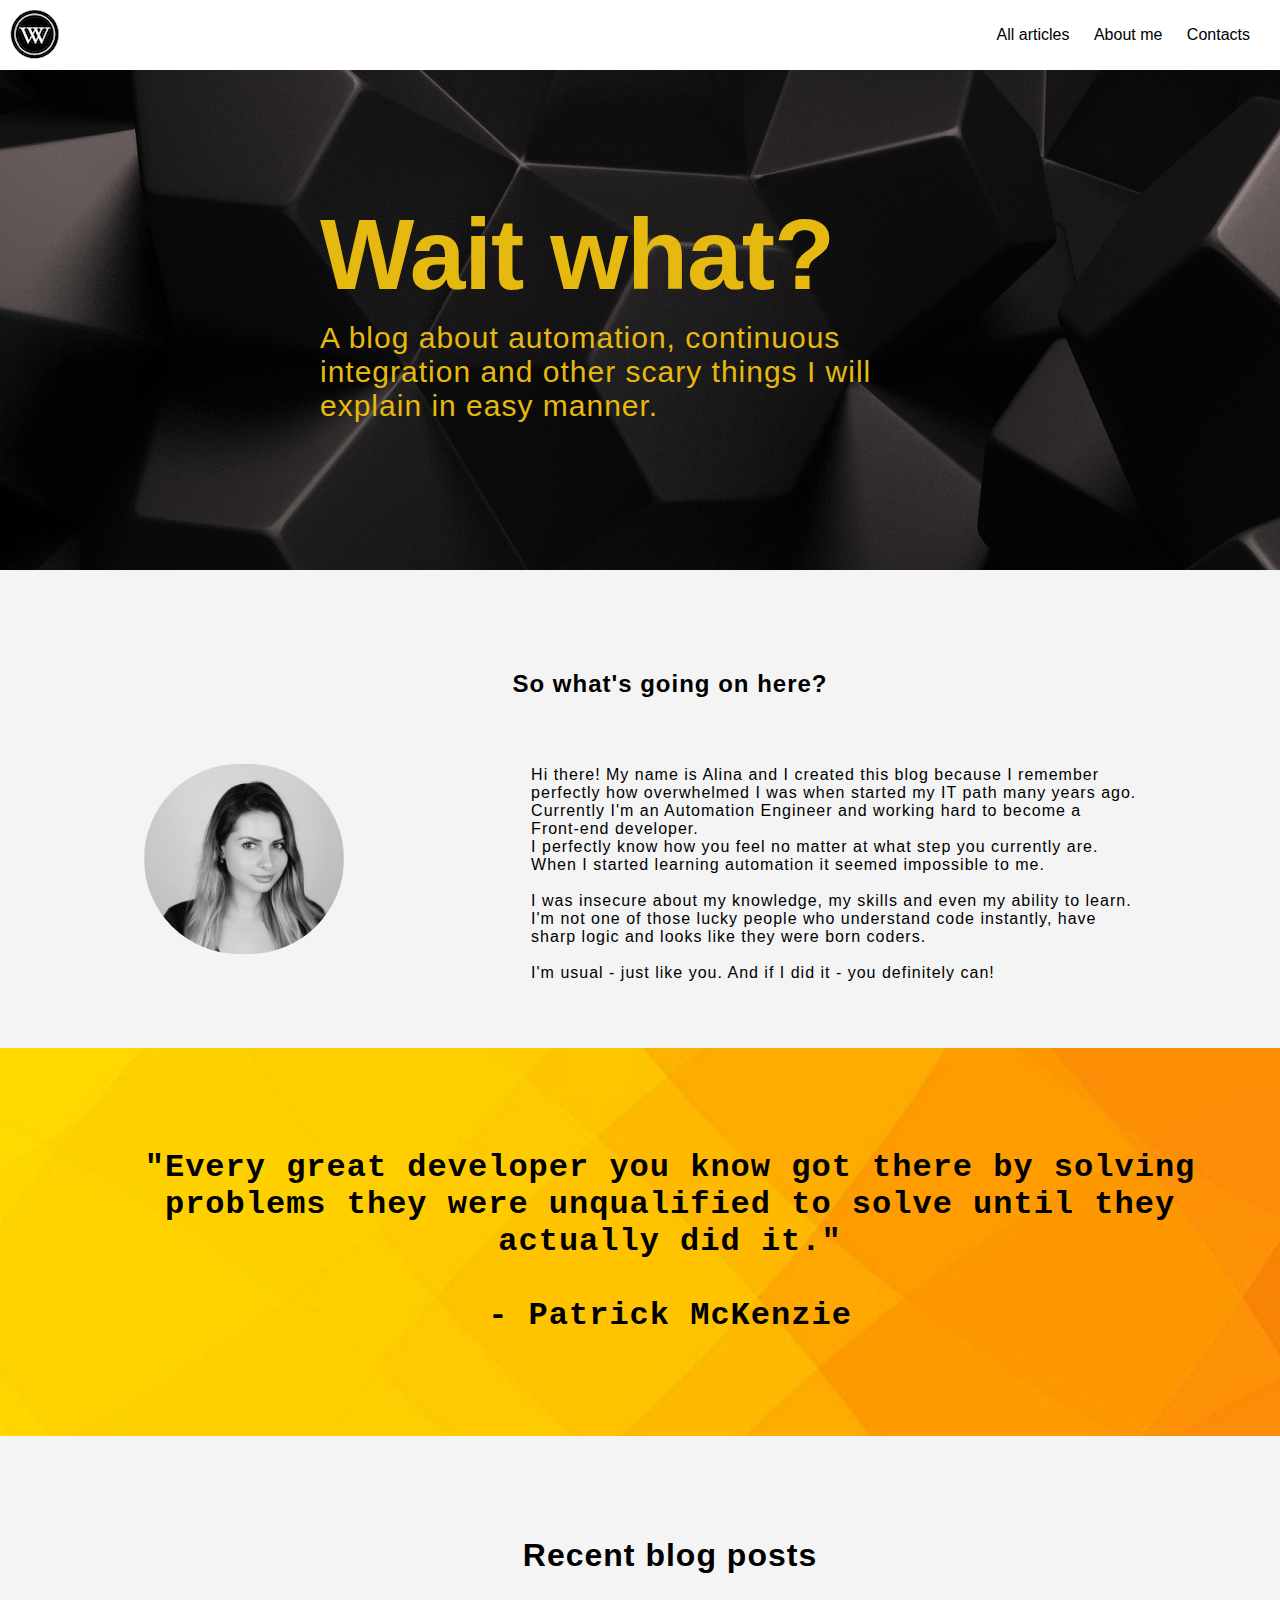
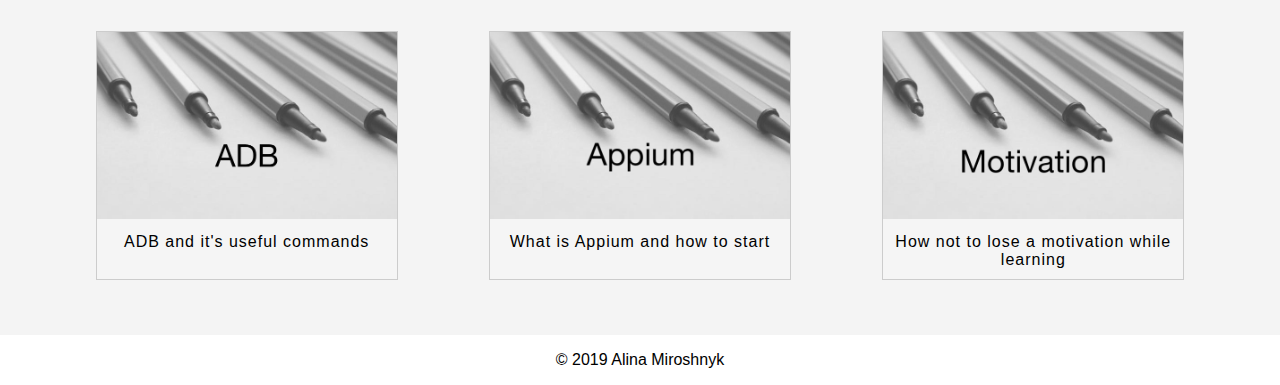
<file: index.html>
<!DOCTYPE html>
<html lang="en">

<head>
    <meta charset="utf-8" />
    <title>Welcome!</title>
    <meta content="width=device-width, initial-scale=1, maximum-scale=1" name="viewport" />
    <link rel="stylesheet" href="css/style_main_page.css">
</head>

<body>
    <div class="container">
        <header class="main-nav">
            <div class="logo">
                <a href="index.html">
                    <img src="images/logo.png" />
                </a>
            </div>
            <nav>
                <ul>
                    <li class="nav-item">
                        <a href="all_articles.html">All articles</a>
                    </li>
                    <li class="nav-item">
                        <a href="aboutme.html">About me</a>
                    </li>
                    <li class="nav-item">
                        <a href="contacts.html">Contacts</a>
                    </li>
                </ul>
            </nav>
        </header>

        <main>
            <section class="hero-section">
                <div class="hero-image">
                </div>
                <div class="hero-text">
                    <h1 class="h1" id="home-header">Wait what?</h1>
                    <h3 class="h3" id="body-text">A blog about automation,
                        continuous integration and
                        other scary things I will explain in easy manner.</h3>
                </div>
            </section>
            <section class="content-section">
                <div class="section-title" id="photo-text-header">
                    <h2 >
                        So what's going on here?
                    </h2>
                </div>

                <div class="section-body">
                    <div class="section-body-inner">
                        <div class="content">
                            <div class="photo">
                                <p><img class="myimg" src="images/me.png" alt="me"></br>
                            </div>
                            <div class="photo-text" id="photo-text">
                                </br>
                                Hi there! My name is Alina and I created this blog because I remember </br>perfectly how
                                overwhelmed
                                I was when started my IT path many years ago. </br>Currently I'm an Automation Engineer
                                and
                                working hard to become a </br>Front-end developer.
                                </br>
                                I perfectly know how you feel no matter at what step you currently are.
                                </br>When I started learning automation it seemed impossible to me.</br></br>
                                I was insecure about my knowledge, my skills and even my ability to learn.
                                </br>I'm not one of those lucky people who understand code instantly,
                                have </br>sharp logic and looks like they were born coders.
                                </br></br>
                                I'm usual - just like you.
                                And if I did it - you definitely can!</p>
                            </div>
                        </div>
                    </div>
                </div>
            </section>

            <section class="content-section" id="quote-section">
                <div class="quote">
                    <h1>"Every great developer you know got there by solving </br>problems they were unqualified to
                        solve
                        until they actually did it." </br></br>- Patrick McKenzie</h1>
                </div>

                <div class="section-body">
                    <div class="section-body-inner">
                        <div class="content">
                        </div>
                    </div>
                </div>
            </section>

            <section class="content-section">
                <div class="section-title">
                    <h1>Recent blog posts</h1>
                </div>

                <div class="section-body">
                    <div class="section-body-inner">
                        <div class="content">
                            <div class="gallery">
                                <a target="_blank" href="posts/adb_article.html">
                                    <img src="images/all_articles_adb.jpg" alt="Post 1" width="600" height="400">
                                </a>
                                <div class="desc">ADB and it's useful commands</div>
                            </div>

                            <div class="gallery">
                                <a target="_blank" href="posts/appium_article.html">
                                    <img src="images/all_articles_appium.jpg" alt="Post 2" width="600" height="400">
                                </a>

                                <div class="desc">What is Appium and how to start</div>
                            </div>

                            <div class="gallery">
                                <a target="_blank" href="posts/motivation_article.html">
                                    <img src="images/all_articles_motivation.jpg" alt="Post 3" width="600" height="400">
                                </a>
                                <div class="desc">How not to lose a motivation while learning</div>
                            </div>

                        </div>
                    </div>
                </div>
            </section>
        </main>

        <footer class="footer">
            © 2019 Alina Miroshnyk
        </footer>
    </div>
</body>

</html>
</file>
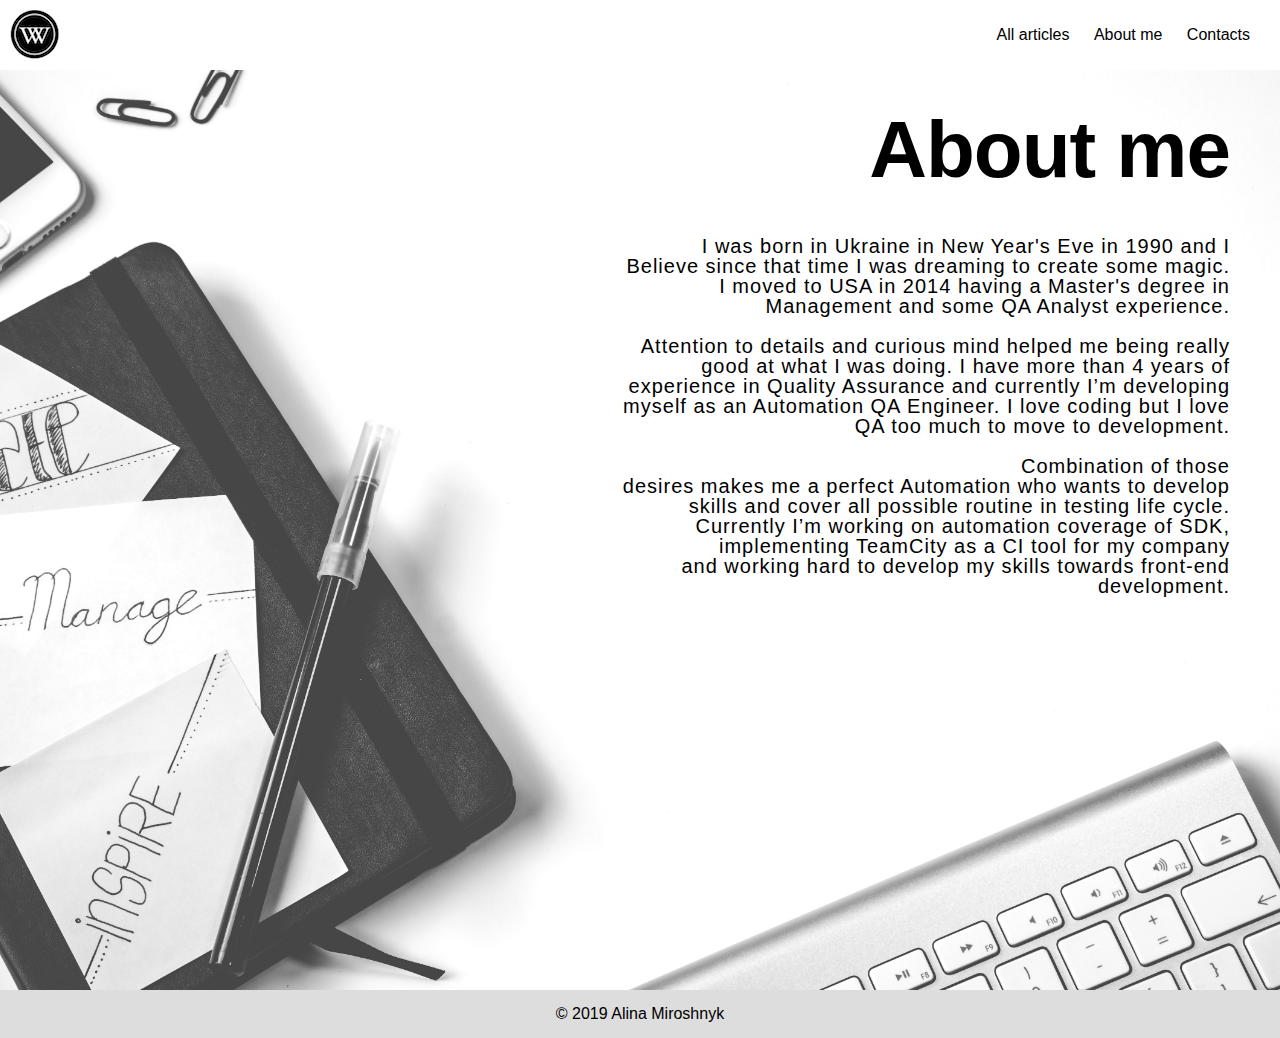
<file: aboutme.html>
<!DOCTYPE html>
<html lang="en">

<head>
    <meta charset="utf-8" />
    <title>About me</title>
    <meta content="width=device-width, initial-scale=1, maximum-scale=1" name="viewport" />
    <link rel="stylesheet" href="css/style_aboutme.css">
</head>

<body>
    <div class="container">
        <header class="main-nav">
            <div class="logo">
                <a href="index.html">
                    <img src="images/logo.png" />
                </a>
            </div>
            <nav>
                <ul>
                    <li class="nav-item">
                        <a href="all_articles.html">All articles</a>
                    </li>
                    <li class="nav-item">
                        <a href="aboutme.html">About me</a>
                    </li>
                    <li class="nav-item">
                        <a href="contacts.html">Contacts</a>
                    </li>
                </ul>
            </nav>
        </header>

        <main>
            <section class="content-section">
                <div class="section-title">
                    <h2 class="h2" id="aboutme-header">About me</h2>
                </div>

                <div class="section-body" id="body-text">
                    <p>
                        <br> I was born in Ukraine in New Year's Eve in 1990 and I
                        <br> Believe since that time I was dreaming to create some magic.
                        <br> I moved to USA in 2014 having a Master's degree in
                        <br> Management and some QA Analyst experience.
                        <br>
                        <br> Attention to details and curious mind helped me being really
                        <br> good at what I was doing. I have more than 4 years of
                        <br> experience in Quality Assurance and currently I’m developing
                        <br> myself as an Automation QA Engineer. I love coding but I love
                        <br> QA too much to move to development.
                        <br>
                        <br>
                        Combination of those
                        <br> desires makes me a perfect Automation who wants to develop
                        <br> skills and cover all possible routine in testing life cycle.
                        <br> Currently I’m working on automation coverage of SDK,
                        <br> implementing TeamCity as a CI tool for my company <br>
                        and working hard to develop my skills towards front-end <br>development.
                    </p>
                </div>
            </section>
        </main>

        <footer class="footer">
            © 2019 Alina Miroshnyk
        </footer>
    </div>
</body>

</html>
</file>
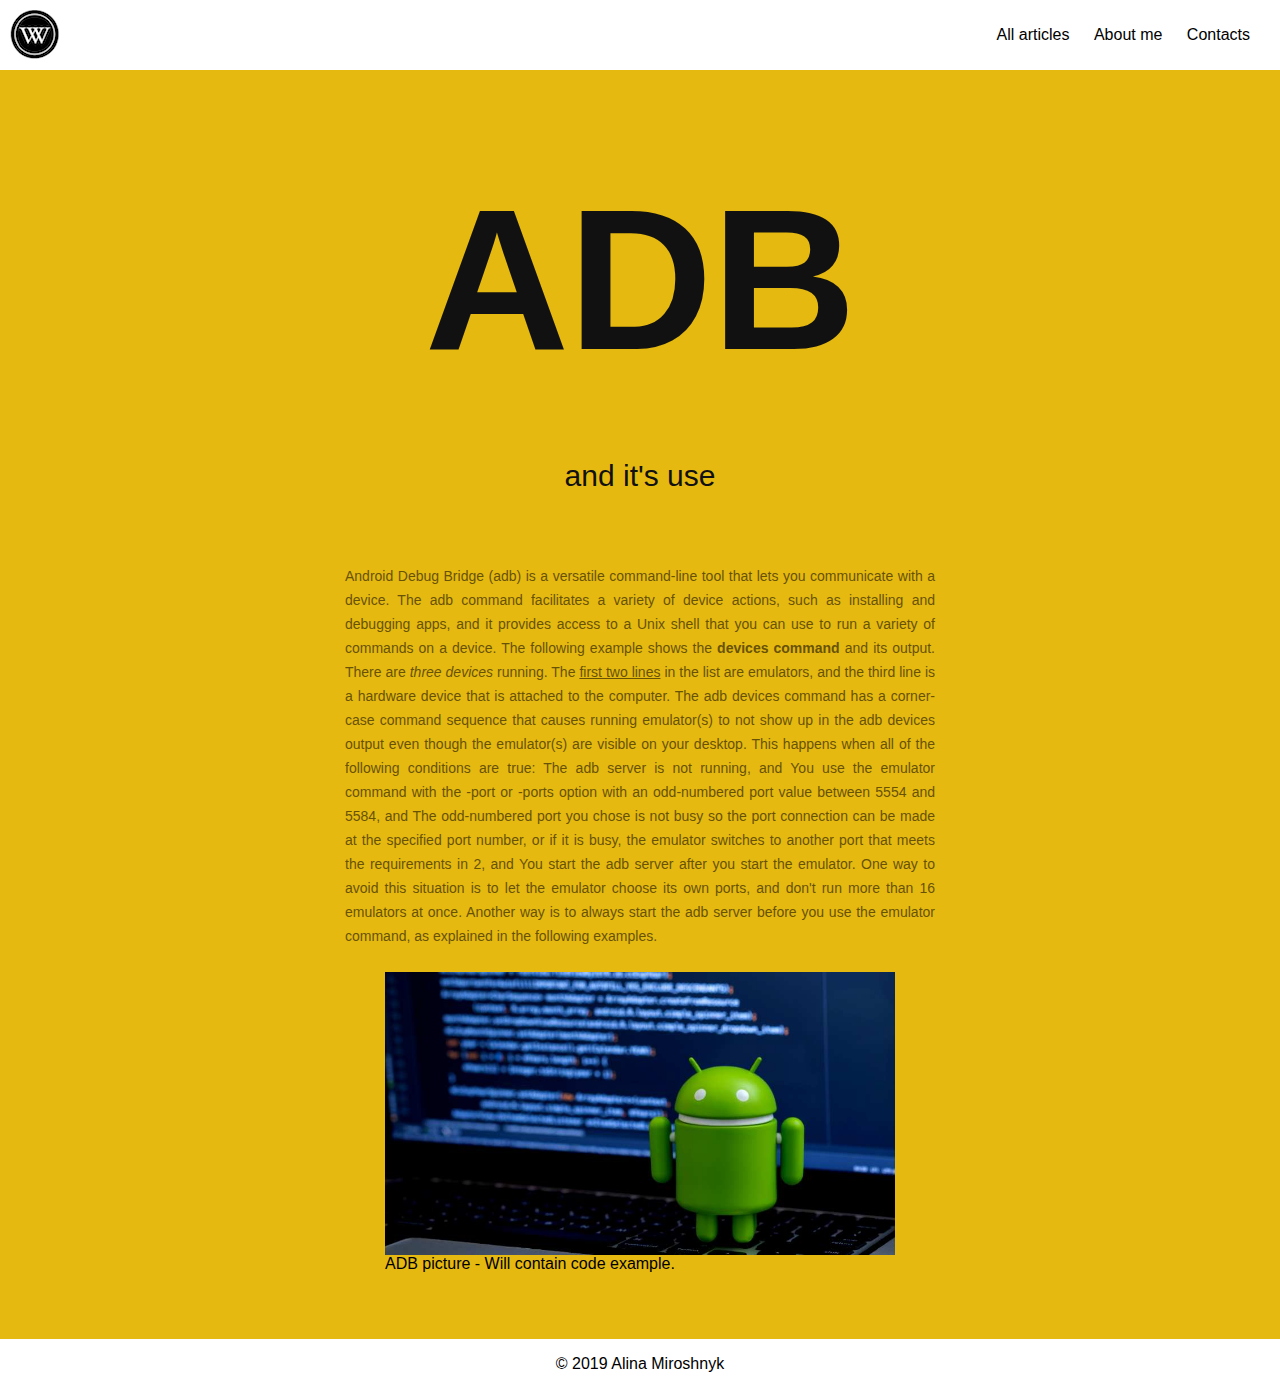
<file: adb_article.html>
<!DOCTYPE html>
<html lang="en">

<head>
    <meta charset="utf-8" />
    <title>ADB</title>
    <meta content="width=device-width, initial-scale=1, maximum-scale=1" name="viewport" />
    <link rel="stylesheet" href="css/style_article.css">
</head>

<body>
    <div class="container">
        <header class="main-nav">
            <div class="logo">
                <a href="index.html">
                    <img src="images/logo.png" />
                </a>
            </div>
            <nav>
                <ul>
                    <li class="nav-item">
                        <a href="all_articles.html">All articles</a>
                    </li>
                    <li class="nav-item">
                        <a href="aboutme.html">About me</a>
                    </li>
                    <li class="nav-item">
                        <a href="contacts.html">Contacts</a>
                    </li>
                </ul>
            </nav>
        </header>

        <main>
            <section class="content-section">
                <div class="section-title">
                    <h1 class="h1">ADB</h1>
                    <h2 class="h2">and it's use</h2>
                </div>

                <div class="section-body">
                    <p class="p">Android Debug Bridge (adb) is a versatile command-line tool that lets you communicate
                        with a
                        device. The adb command facilitates a variety of device actions, such as installing and
                        debugging apps, and it provides access to a Unix shell that you can use to run a variety of
                        commands on a device.

                        The following example shows the <b>devices command</b> and its output. There are <i>three
                            devices</i>
                        running.
                        The <u>first two lines</u> in the list are emulators, and the third line is a hardware device
                        that is
                        attached to the computer.

                        The adb devices command has a corner-case command sequence that causes running emulator(s) to
                        not
                        show up in the adb devices output even though the emulator(s) are visible on your desktop. This
                        happens when all of the following conditions are true:

                        The adb server is not running, and
                        You use the emulator command with the -port or -ports option with an odd-numbered port value
                        between 5554 and 5584, and
                        The odd-numbered port you chose is not busy so the port connection can be made at the specified
                        port number, or if it is busy, the emulator switches to another port that meets the requirements
                        in 2, and
                        You start the adb server after you start the emulator.
                        One way to avoid this situation is to let the emulator choose its own ports, and don't run more
                        than 16 emulators at once. Another way is to always start the adb server before you use the
                        emulator command, as explained in the following examples.</p>
                    <figure>
                        <img class="image" src="images/adb_help.jpeg" alt="adb">
                        <figcaption>ADB picture - Will contain code example.</figcaption>
                    </figure>
                </div>
            </section>
        </main>

        <footer class="footer">
            © 2019 Alina Miroshnyk
        </footer>
    </div>
</body>

</html>
</file>
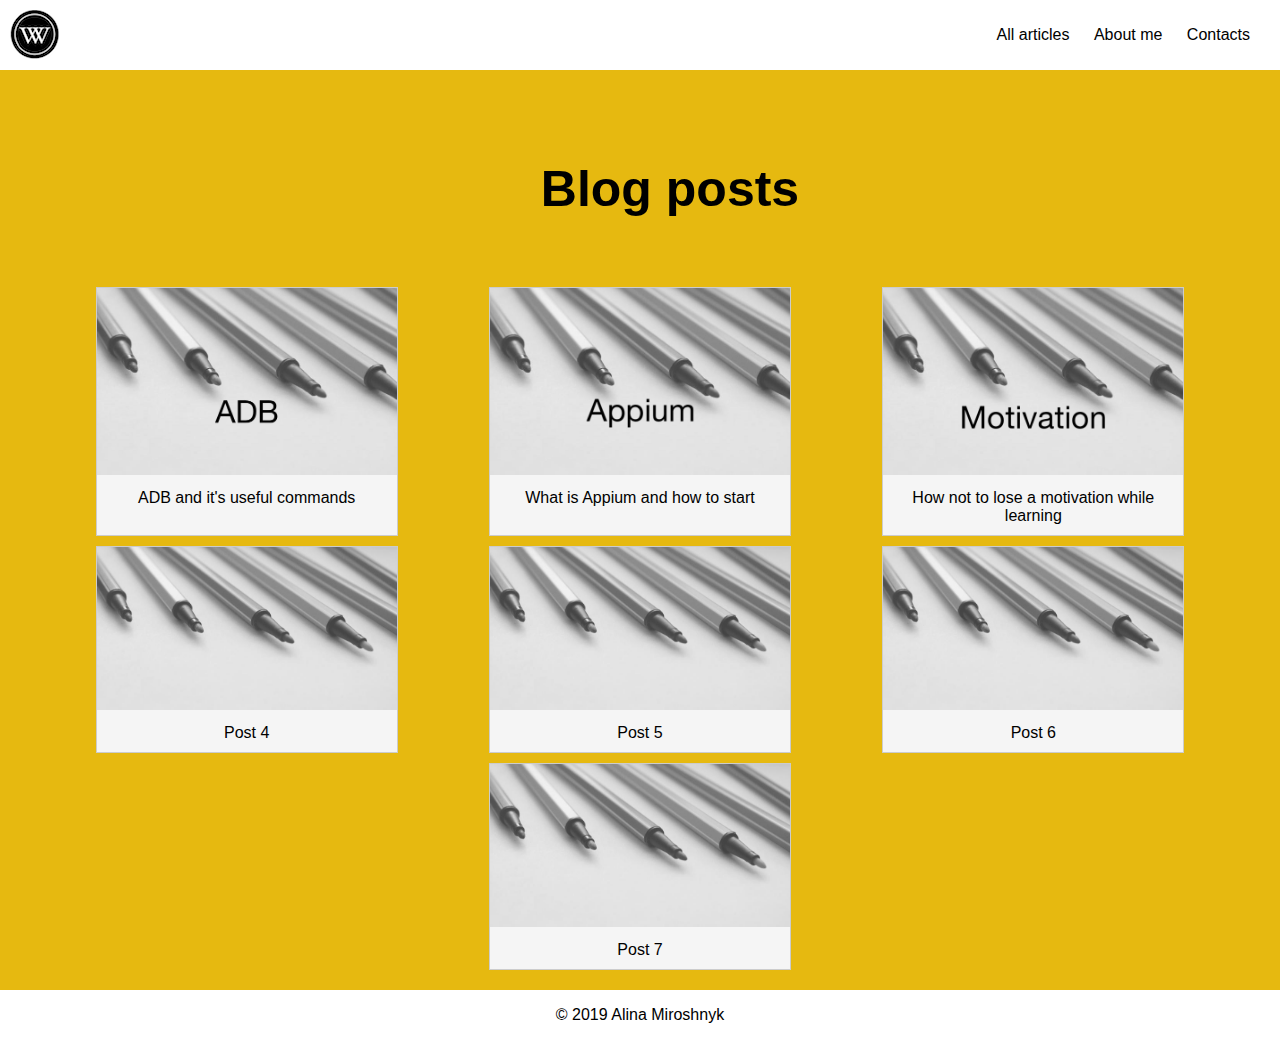
<file: all_articles.html>
<!DOCTYPE html>
<html lang="en">

<head>
    <meta charset="utf-8" />
    <title>Welcome!</title>
    <meta content="width=device-width, initial-scale=1, maximum-scale=1" name="viewport" />
    <link rel="stylesheet" href="css/style_all_articles.css">
</head>

<body>
    <div class="container">
        <header class="main-nav">
            <div class="logo">
                <a href="index.html">
                    <img src="images/logo.png" />
                </a>
            </div>
            <nav>
                <ul>
                    <li class="nav-item">
                        <a href="all_articles.html">All articles</a>
                    </li>
                    <li class="nav-item">
                        <a href="aboutme.html">About me</a>
                    </li>
                    <li class="nav-item">
                        <a href="contacts.html">Contacts</a>
                    </li>
                </ul>
            </nav>
        </header>

        <main>
            <section class="content-section">
                <div class="section-title">
                    <h1 class="h1">Blog posts</h1>
                </div>

                <div class="section-body">
                    <div class="section-body-inner">
                        <div class="content">
                            <div class="gallery">
                                <a target="_blank" href="posts/adb_article.html">
                                    <img src="images/all_articles_adb.jpg" alt="Post 1" width="600" height="400">
                                </a>
                                <div class="desc">ADB and it's useful commands</div>
                            </div>

                            <div class="gallery">
                                <a target="_blank" href="posts/appium_article.html">
                                    <img src="images/all_articles_appium.jpg" alt="Post 2" width="600" height="400">
                                </a>

                                <div class="desc">What is Appium and how to start</div>
                            </div>

                            <div class="gallery">
                                <a target="_blank" href="posts/motivation_article.html">
                                    <img src="images/all_articles_motivation.jpg" alt="Post 3" width="600" height="400">
                                </a>
                                <div class="desc">How not to lose a motivation while learning</div>
                            </div>

                            <div class="gallery">
                                <a target="_blank" href="posts/article_4.html">
                                    <img src="images/all_articles.jpg" alt="Post 4" width="600" height="400">
                                </a>

                                <div class="desc">Post 4</div>
                            </div>

                            <div class="gallery">
                                <a target="_blank" href="posts/article_5.html">
                                    <img src="images/all_articles.jpg" alt="Post 5" width="600" height="400">
                                </a>

                                <div class="desc">Post 5</div>
                            </div>

                            <div class="gallery">
                                <a target="_blank" href="posts/article_6.html">
                                    <img src="images/all_articles.jpg" alt="Post 6" width="600" height="400">
                                </a>

                                <div class="desc">Post 6</div>
                            </div>

                            <div class="gallery">
                                <a target="_blank" href="posts/article_7.html">
                                    <img src="images/all_articles.jpg" alt="Post 7" width="600" height="400">
                                </a>

                                <div class="desc">Post 7</div>
                            </div>
                        </div>
                    </div>
                </div>
            </section>
        </main>

        <footer class="footer">
            © 2019 Alina Miroshnyk
        </footer>
    </div>
</body>

</html>
</file>
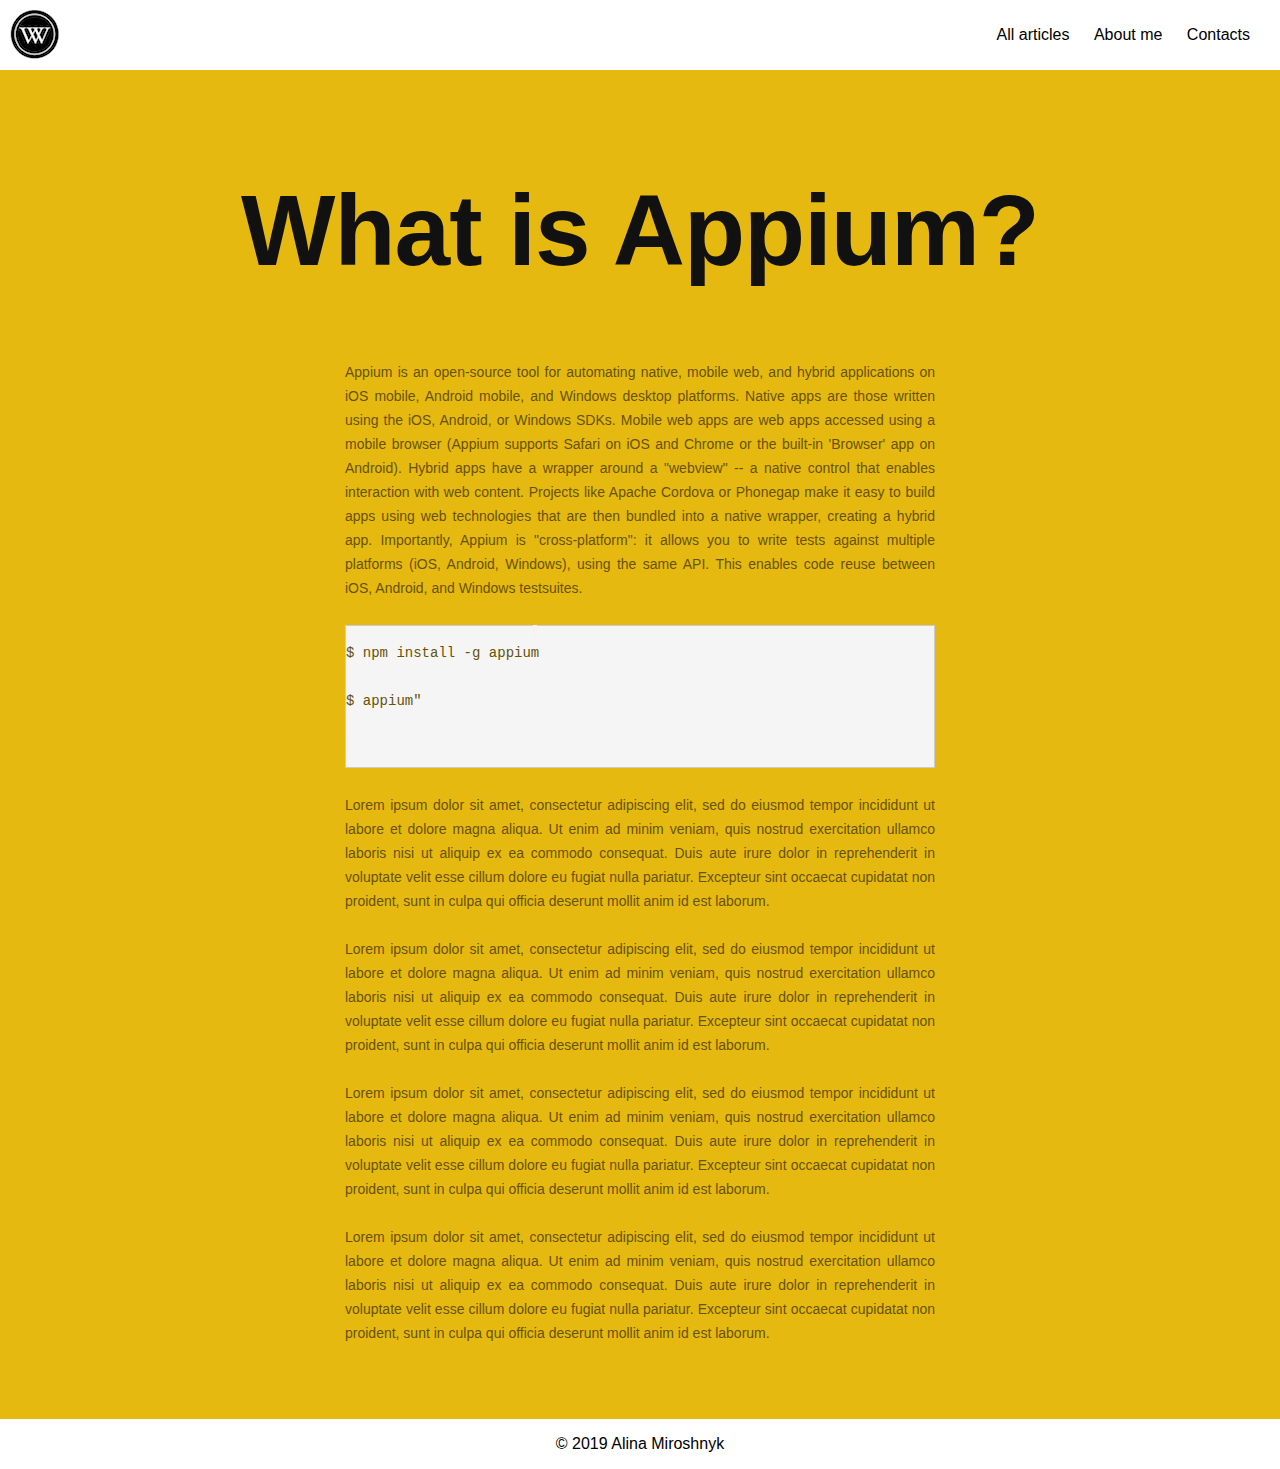
<file: appium_article.html>
<!DOCTYPE html>
<html lang="en">

<head>
    <meta charset="utf-8" />
    <title>Appium</title>
    <meta content="width=device-width, initial-scale=1, maximum-scale=1" name="viewport" />
    <link rel="stylesheet" href="css/style_article.css">
</head>

<body>
    <div class="container">
        <header class="main-nav">
            <div class="logo">
                <a href="index.html">
                    <img src="images/logo.png" />
                </a>
            </div>
            <nav>
                <ul>
                    <li class="nav-item">
                        <a href="all_articles.html">All articles</a>
                    </li>
                    <li class="nav-item">
                        <a href="aboutme.html">About me</a>
                    </li>
                    <li class="nav-item">
                        <a href="contacts.html">Contacts</a>
                    </li>
                </ul>
            </nav>
        </header>

        <main>
            <section class="content-section">
                <div class="section-title">
                    <h1 class="more-words-header">What is Appium?</h1>
                </div>

                <div class="section-body">
                    <p>Appium is an open-source tool for automating native, mobile web, and hybrid applications on iOS
                        mobile, Android mobile, and Windows desktop platforms. Native apps are those written using the
                        iOS, Android, or Windows SDKs. Mobile web apps are web apps accessed using a mobile browser
                        (Appium supports Safari on iOS and Chrome or the built-in 'Browser' app on Android). Hybrid apps
                        have a wrapper around a "webview" -- a native control that enables interaction with web content.
                        Projects like Apache Cordova or Phonegap make it easy to build apps using web technologies that
                        are then bundled into a native wrapper, creating a hybrid app.

                        Importantly, Appium is "cross-platform": it allows you to write tests against multiple platforms
                        (iOS, Android, Windows), using the same API. This enables code reuse between iOS, Android, and
                        Windows testsuites.</p>
                    <pre>
                        <code>
                            <p class="code-example">$ npm install -g appium</p>
                            <p class="code-example">$ appium"</p>
                        </code>
                    </pre>
                    <p>Lorem ipsum dolor sit amet, consectetur adipiscing elit, sed do eiusmod tempor incididunt ut
                        labore et dolore magna aliqua. Ut enim ad minim veniam, quis nostrud exercitation ullamco
                        laboris nisi ut aliquip ex ea commodo consequat. Duis aute irure dolor in reprehenderit in
                        voluptate velit esse cillum dolore eu fugiat nulla pariatur. Excepteur sint occaecat cupidatat
                        non proident, sunt in culpa qui officia deserunt mollit anim id est laborum.</p>

                    <p>Lorem ipsum dolor sit amet, consectetur adipiscing elit, sed do eiusmod tempor incididunt ut
                        labore et dolore magna aliqua. Ut enim ad minim veniam, quis nostrud exercitation ullamco
                        laboris nisi ut aliquip ex ea commodo consequat. Duis aute irure dolor in reprehenderit in
                        voluptate velit esse cillum dolore eu fugiat nulla pariatur. Excepteur sint occaecat cupidatat
                        non proident, sunt in culpa qui officia deserunt mollit anim id est laborum.</p>

                    <p>Lorem ipsum dolor sit amet, consectetur adipiscing elit, sed do eiusmod tempor incididunt ut
                        labore et dolore magna aliqua. Ut enim ad minim veniam, quis nostrud exercitation ullamco
                        laboris nisi ut aliquip ex ea commodo consequat. Duis aute irure dolor in reprehenderit in
                        voluptate velit esse cillum dolore eu fugiat nulla pariatur. Excepteur sint occaecat cupidatat
                        non proident, sunt in culpa qui officia deserunt mollit anim id est laborum.</p>

                    <p>Lorem ipsum dolor sit amet, consectetur adipiscing elit, sed do eiusmod tempor incididunt ut
                        labore et dolore magna aliqua. Ut enim ad minim veniam, quis nostrud exercitation ullamco
                        laboris nisi ut aliquip ex ea commodo consequat. Duis aute irure dolor in reprehenderit in
                        voluptate velit esse cillum dolore eu fugiat nulla pariatur. Excepteur sint occaecat cupidatat
                        non proident, sunt in culpa qui officia deserunt mollit anim id est laborum.</p>
                </div>
            </section>
        </main>

        <footer class="footer">
            © 2019 Alina Miroshnyk
        </footer>
    </div>
</body>

</html>
</file>
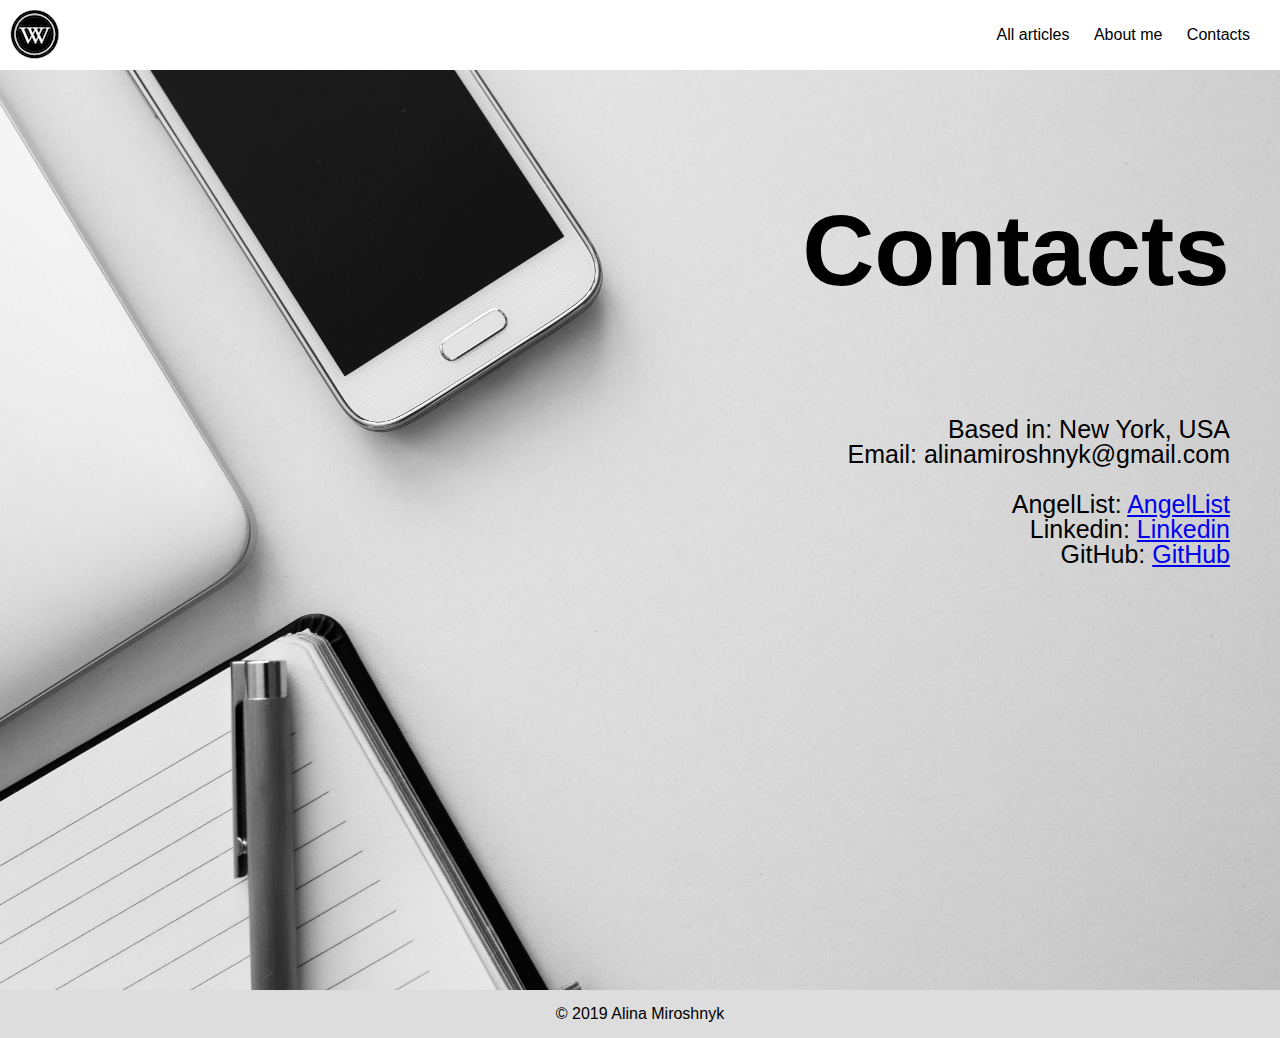
<file: contacts.html>
<!DOCTYPE html>
<html lang="en">

<head>
    <meta charset="utf-8" />
    <title>Contacts</title>
    <meta content="width=device-width, initial-scale=1, maximum-scale=1" name="viewport" />
    <link rel="stylesheet" href="css/style_contacts.css">
</head>

<body>
    <div class="container">
        <header class="main-nav">
            <div class="logo">
                <a href="index.html">
                    <img src="images/logo.png" />
                </a>
            </div>
            <nav>
                <ul>
                    <li class="nav-item">
                        <a href="all_articles.html">All articles</a>
                    </li>
                    <li class="nav-item">
                        <a href="aboutme.html">About me</a>
                    </li>
                    <li class="nav-item">
                        <a href="contacts.html">Contacts</a>
                    </li>
                </ul>
            </nav>
        </header>

        <main>
            <section class="content-section">
                <div class="section-title">
                    <h1 class="h1" id="contact-header">Contacts</h1>
                </div>

                <div class="section-body" id="body-text">
                    <br><br>Based in: New York, USA
                    <br> Email: alinamiroshnyk@gmail.com
                    <br>
                    <br>AngelList:
                    <a href="https://angel.co/alina-miroshnyk">AngelList</a>
                    <br>Linkedin:
                    <a href="https://www.linkedin.com/in/alina-miroshnyk-08aa5794/">Linkedin</a>
                    <br>GitHub:
                    <a href="https://github.com/alinamiroshnyk/alina.github.io">GitHub</a><br>
                </div>
            </section>
        </main>

        <footer class="footer">
            © 2019 Alina Miroshnyk
        </footer>
    </div>
</body>

</html>
</file>
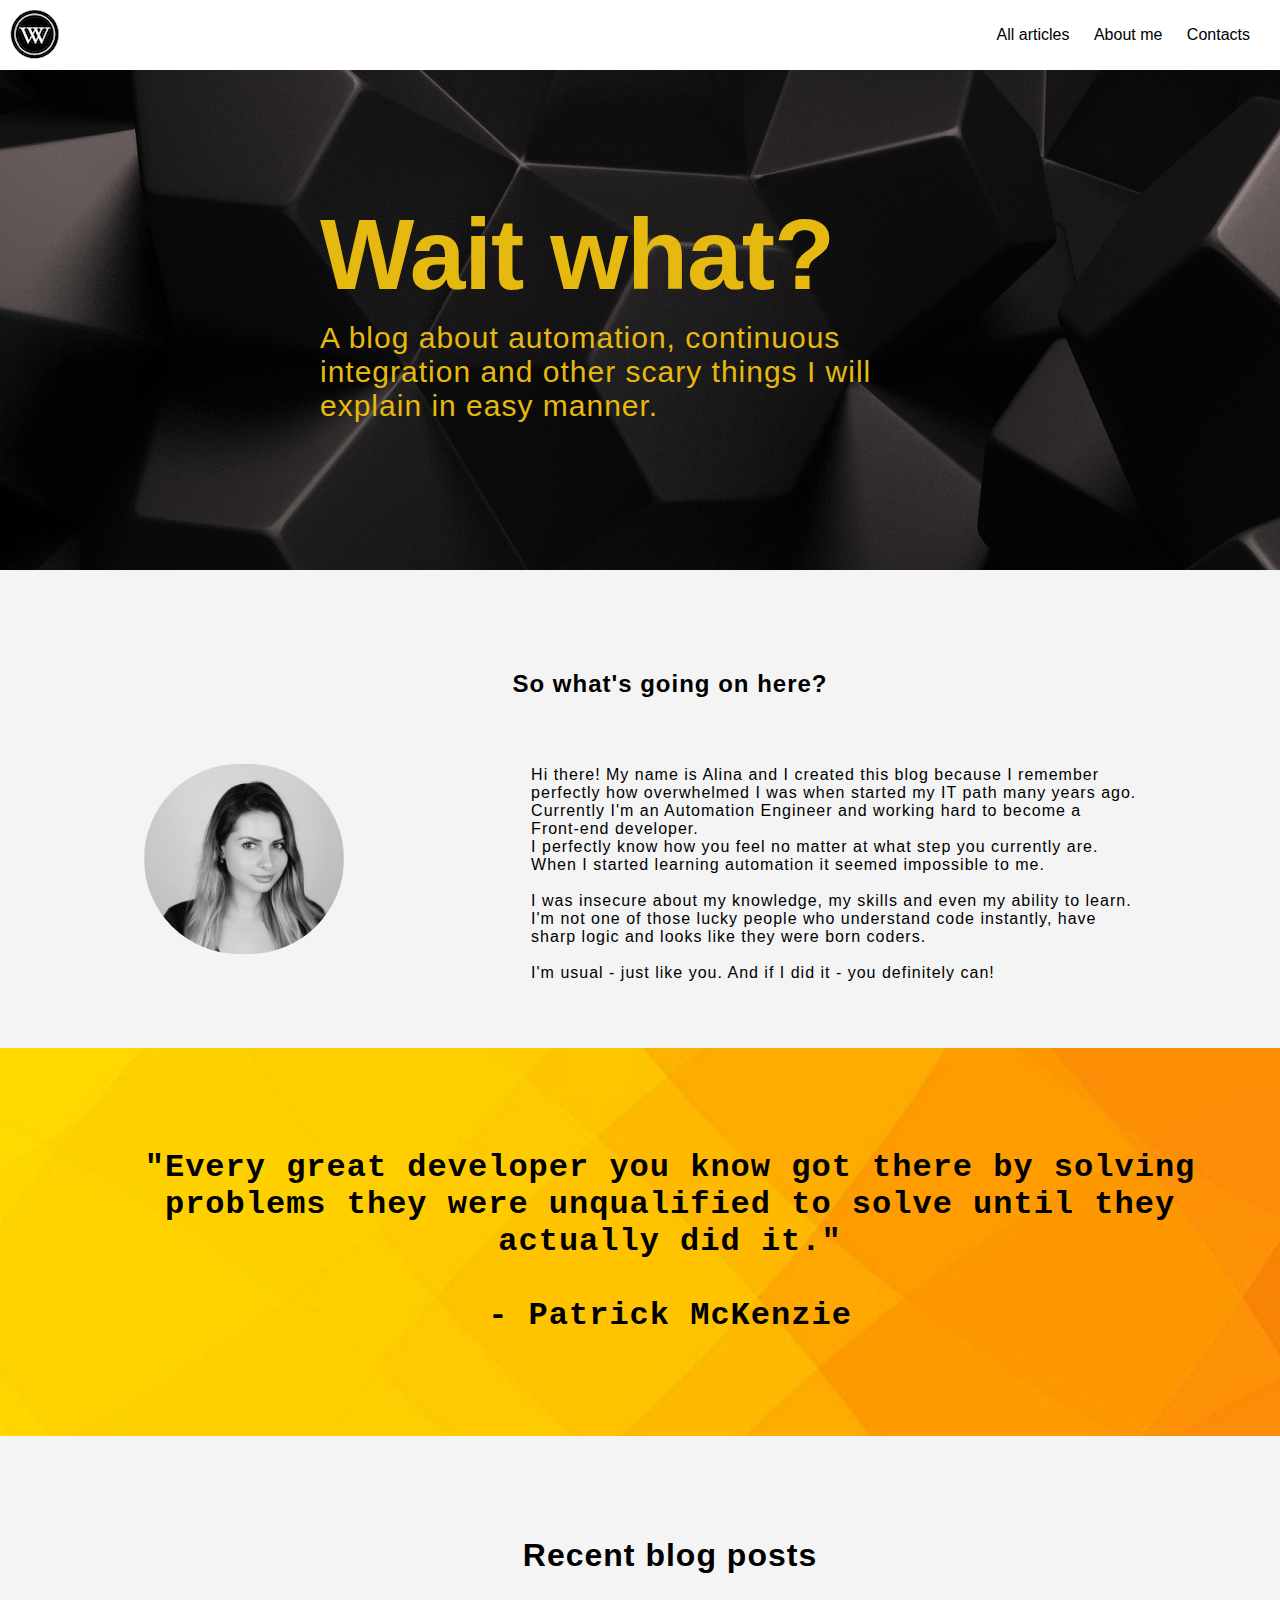
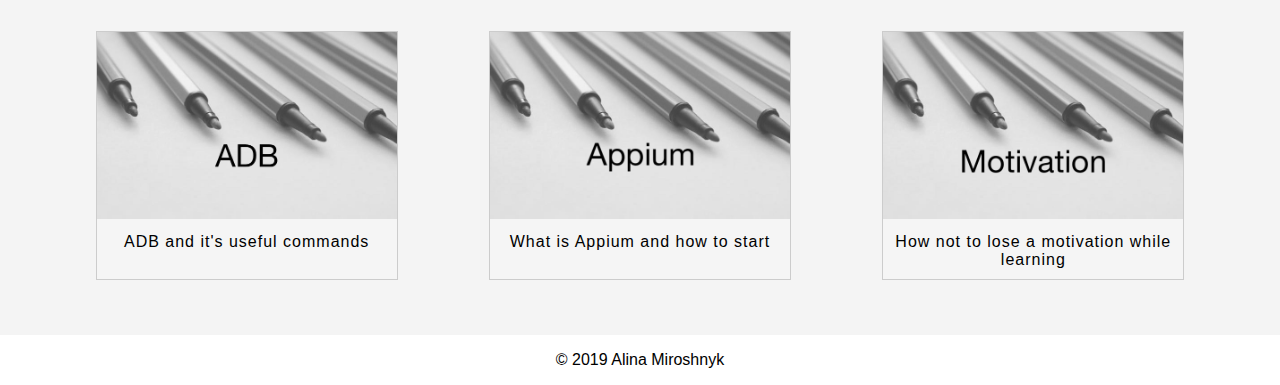
<file: mainpage.html>
<!DOCTYPE html>
<html lang="en">

<head>
    <meta charset="utf-8" />
    <title>Welcome!</title>
    <meta content="width=device-width, initial-scale=1, maximum-scale=1" name="viewport" />
    <link rel="stylesheet" href="css/style_main_page.css">

</head>

<body>
    <div class="container">
        <header class="main-nav">
            <div class="logo">
                <a href="mainpage.html">
                    <img src="images/logo.png" />
                </a>
            </div>
            <nav>
                <ul>
                    <li class="nav-item">
                        <a href="all_articles.html">All articles</a>
                    </li>
                    <li class="nav-item">
                        <a href="aboutme.html">About me</a>
                    </li>
                    <li class="nav-item">
                        <a href="contacts.html">Contacts</a>
                    </li>
                </ul>
            </nav>
        </header>

        <main>
            <section class="hero-section">
                <div class="hero-image">
                </div>
                <div class="hero-text">
                    <h1 class="h1">Wait what?</h1>
                    <h3 class="h3">A blog about automation,
                        continuous integration and
                        other scary things I will explain in easy manner.</h3>
                </div>
            </section>
            <section class="content-section">
                <div class="section-title">
                    <h2>
                        So what's going on here?
                    </h2>
                </div>

                <div class="section-body">
                    <div class="section-body-inner">
                        <div class="content">
                            <div class="photo">
                                <p><img class="myimg" src="images/me.png" alt="me"></br>
                            </div>
                            <div class="photo-text">
                                </br>
                                Hi there! My name is Alina and I created this blog because I remember </br>perfectly how
                                overwhelmed
                                I was when started my IT path many years ago. </br>Currently I'm an Automation Engineer
                                and
                                working hard to become a </br>Front-end developer.
                                </br>
                                I perfectly know how you feel no matter at what step you currently are.
                                </br>When I started learning automation it seemed impossible to me.</br></br>
                                I was insecure about my knowledge, my skills and even my ability to learn.
                                </br>I'm not one of those lucky people who understand code instantly,
                                have </br>sharp logic and looks like they were born coders.
                                </br></br>
                                I'm usual - just like you.
                                And if I did it - you definitely can!</p>
                            </div>
                        </div>
                    </div>
                </div>
            </section>

            <section class="content-section" id="quote-section">
                <div class="quote">
                    <h1>"Every great developer you know got there by solving </br>problems they were unqualified to
                        solve
                        until they actually did it." </br></br>- Patrick McKenzie</h1>
                </div>

                <div class="section-body">
                    <div class="section-body-inner">
                        <div class="content">
                        </div>
                    </div>
                </div>
            </section>

            <section class="content-section">
                <div class="section-title">
                    <h1>Recent blog posts</h1>
                </div>

                <div class="section-body">
                    <div class="section-body-inner">
                        <div class="content">
                            <div class="gallery">
                                <a target="_blank" href="adb_article.html">
                                    <img src="images/all_articles_adb.jpg" alt="Post 1" width="600" height="400">
                                </a>
                                <div class="desc">ADB and it's useful commands</div>
                            </div>

                            <div class="gallery">
                                <a target="_blank" href="appium_article.html">
                                    <img src="images/all_articles_appium.jpg" alt="Post 2" width="600" height="400">
                                </a>

                                <div class="desc">What is Appium and how to start</div>
                            </div>

                            <div class="gallery">
                                <a target="_blank" href="motivation_article.html">
                                    <img src="images/all_articles_motivation.jpg" alt="Post 3" width="600" height="400">
                                </a>
                                <div class="desc">How not to lose a motivation while learning</div>
                            </div>

                        </div>
                    </div>
                </div>
            </section>

        </main>

        <footer class="footer">
            © 2019 Alina Miroshnyk
        </footer>
    </div>

</body>

</html>
</file>
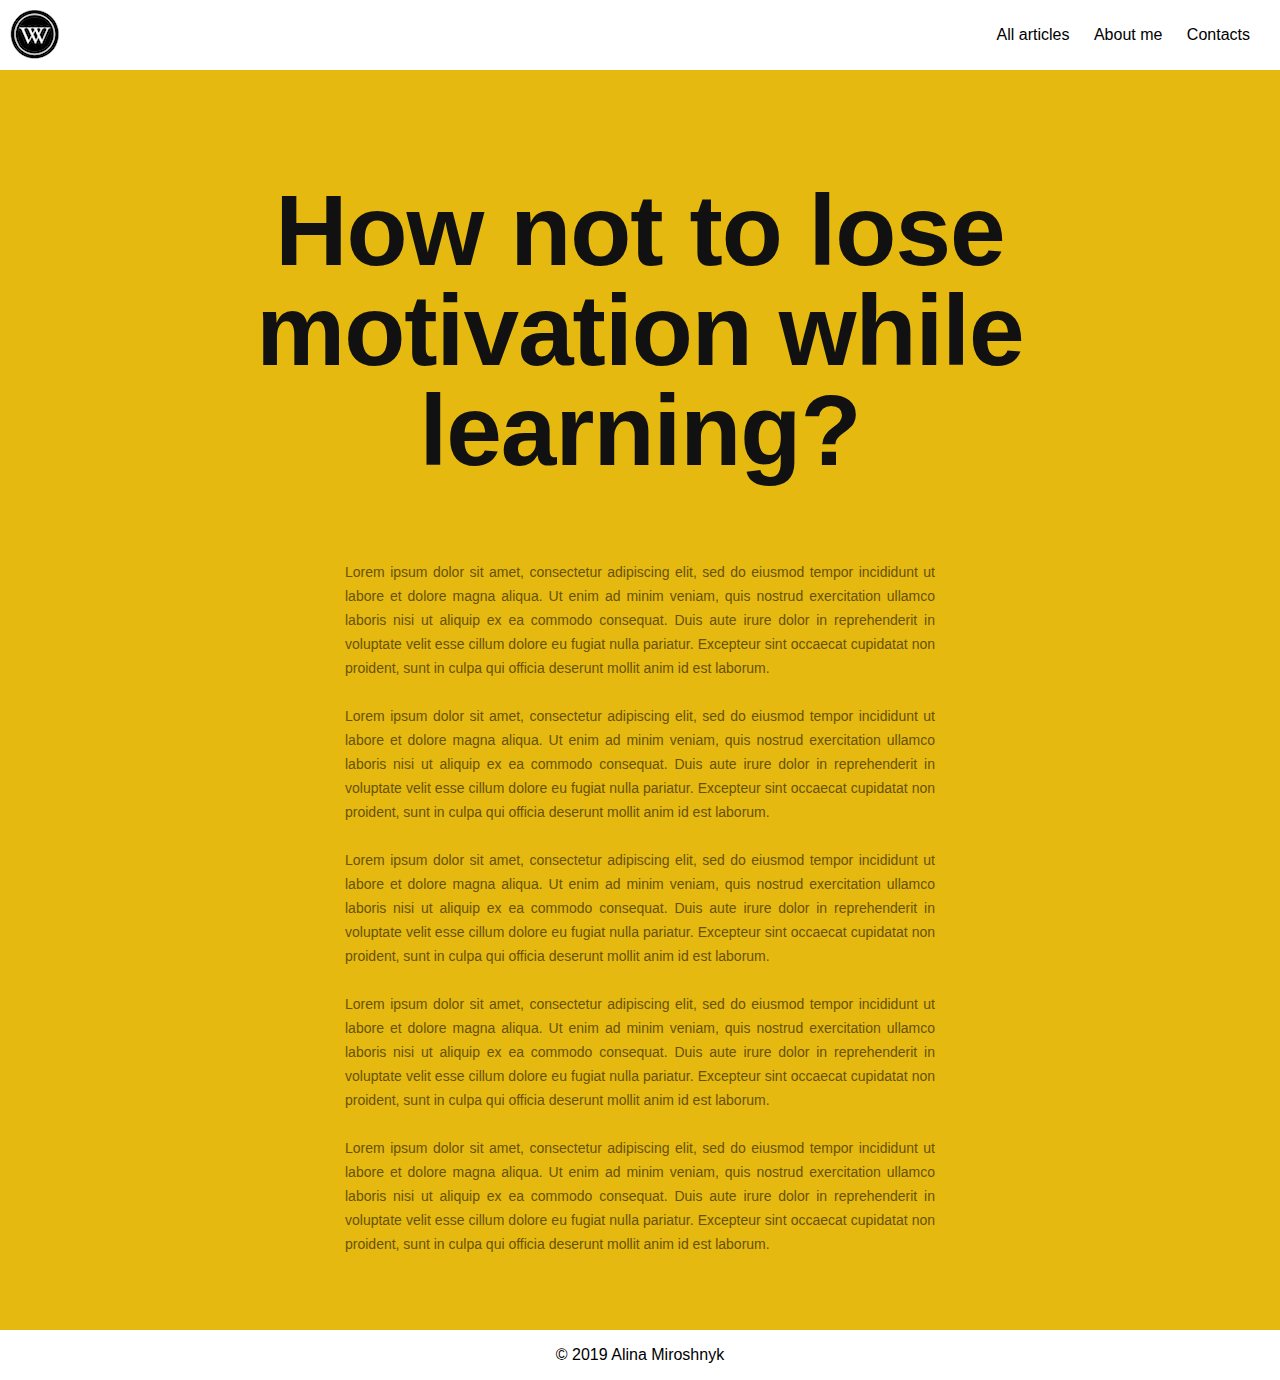
<file: motivation_article.html>
<!DOCTYPE html>
<html lang="en">

<head>
    <meta charset="utf-8" />
    <title>Motivation</title>
    <meta content="width=device-width, initial-scale=1, maximum-scale=1" name="viewport" />
    <link rel="stylesheet" href="css/style_article.css">
</head>

<body>
    <div class="container">
        <header class="main-nav">
            <div class="logo">
                <a href="index.html">
                    <img src="images/logo.png" />
                </a>
            </div>
            <nav>
                <ul>
                    <li class="nav-item">
                        <a href="all_articles.html">All articles</a>
                    </li>
                    <li class="nav-item">
                        <a href="aboutme.html">About me</a>
                    </li>
                    <li class="nav-item">
                        <a href="contacts.html">Contacts</a>
                    </li>
                </ul>
            </nav>
        </header>

        <main>
            <section class="content-section">
                <div class="section-title">
                    <h2 class="more-words-header">How not to lose motivation while learning?</h2>
                </div>

                <div class="section-body">
                    <p>Lorem ipsum dolor sit amet, consectetur adipiscing elit, sed do eiusmod tempor incididunt ut
                        labore et dolore magna aliqua. Ut enim ad minim veniam, quis nostrud exercitation ullamco
                        laboris nisi ut aliquip ex ea commodo consequat. Duis aute irure dolor in reprehenderit in
                        voluptate velit esse cillum dolore eu fugiat nulla pariatur. Excepteur sint occaecat cupidatat
                        non proident, sunt in culpa qui officia deserunt mollit anim id est laborum.</p>

                    <p>Lorem ipsum dolor sit amet, consectetur adipiscing elit, sed do eiusmod tempor incididunt ut
                        labore et dolore magna aliqua. Ut enim ad minim veniam, quis nostrud exercitation ullamco
                        laboris nisi ut aliquip ex ea commodo consequat. Duis aute irure dolor in reprehenderit in
                        voluptate velit esse cillum dolore eu fugiat nulla pariatur. Excepteur sint occaecat cupidatat
                        non proident, sunt in culpa qui officia deserunt mollit anim id est laborum.</p>

                    <p>Lorem ipsum dolor sit amet, consectetur adipiscing elit, sed do eiusmod tempor incididunt ut
                        labore et dolore magna aliqua. Ut enim ad minim veniam, quis nostrud exercitation ullamco
                        laboris nisi ut aliquip ex ea commodo consequat. Duis aute irure dolor in reprehenderit in
                        voluptate velit esse cillum dolore eu fugiat nulla pariatur. Excepteur sint occaecat cupidatat
                        non proident, sunt in culpa qui officia deserunt mollit anim id est laborum.</p>

                    <p>Lorem ipsum dolor sit amet, consectetur adipiscing elit, sed do eiusmod tempor incididunt ut
                        labore et dolore magna aliqua. Ut enim ad minim veniam, quis nostrud exercitation ullamco
                        laboris nisi ut aliquip ex ea commodo consequat. Duis aute irure dolor in reprehenderit in
                        voluptate velit esse cillum dolore eu fugiat nulla pariatur. Excepteur sint occaecat cupidatat
                        non proident, sunt in culpa qui officia deserunt mollit anim id est laborum.</p>

                    <p>Lorem ipsum dolor sit amet, consectetur adipiscing elit, sed do eiusmod tempor incididunt ut
                        labore et dolore magna aliqua. Ut enim ad minim veniam, quis nostrud exercitation ullamco
                        laboris nisi ut aliquip ex ea commodo consequat. Duis aute irure dolor in reprehenderit in
                        voluptate velit esse cillum dolore eu fugiat nulla pariatur. Excepteur sint occaecat cupidatat
                        non proident, sunt in culpa qui officia deserunt mollit anim id est laborum.</p>
                </div>
            </section>
        </main>

        <footer class="footer">
            © 2019 Alina Miroshnyk
        </footer>
    </div>
</body>

</html>
</file>
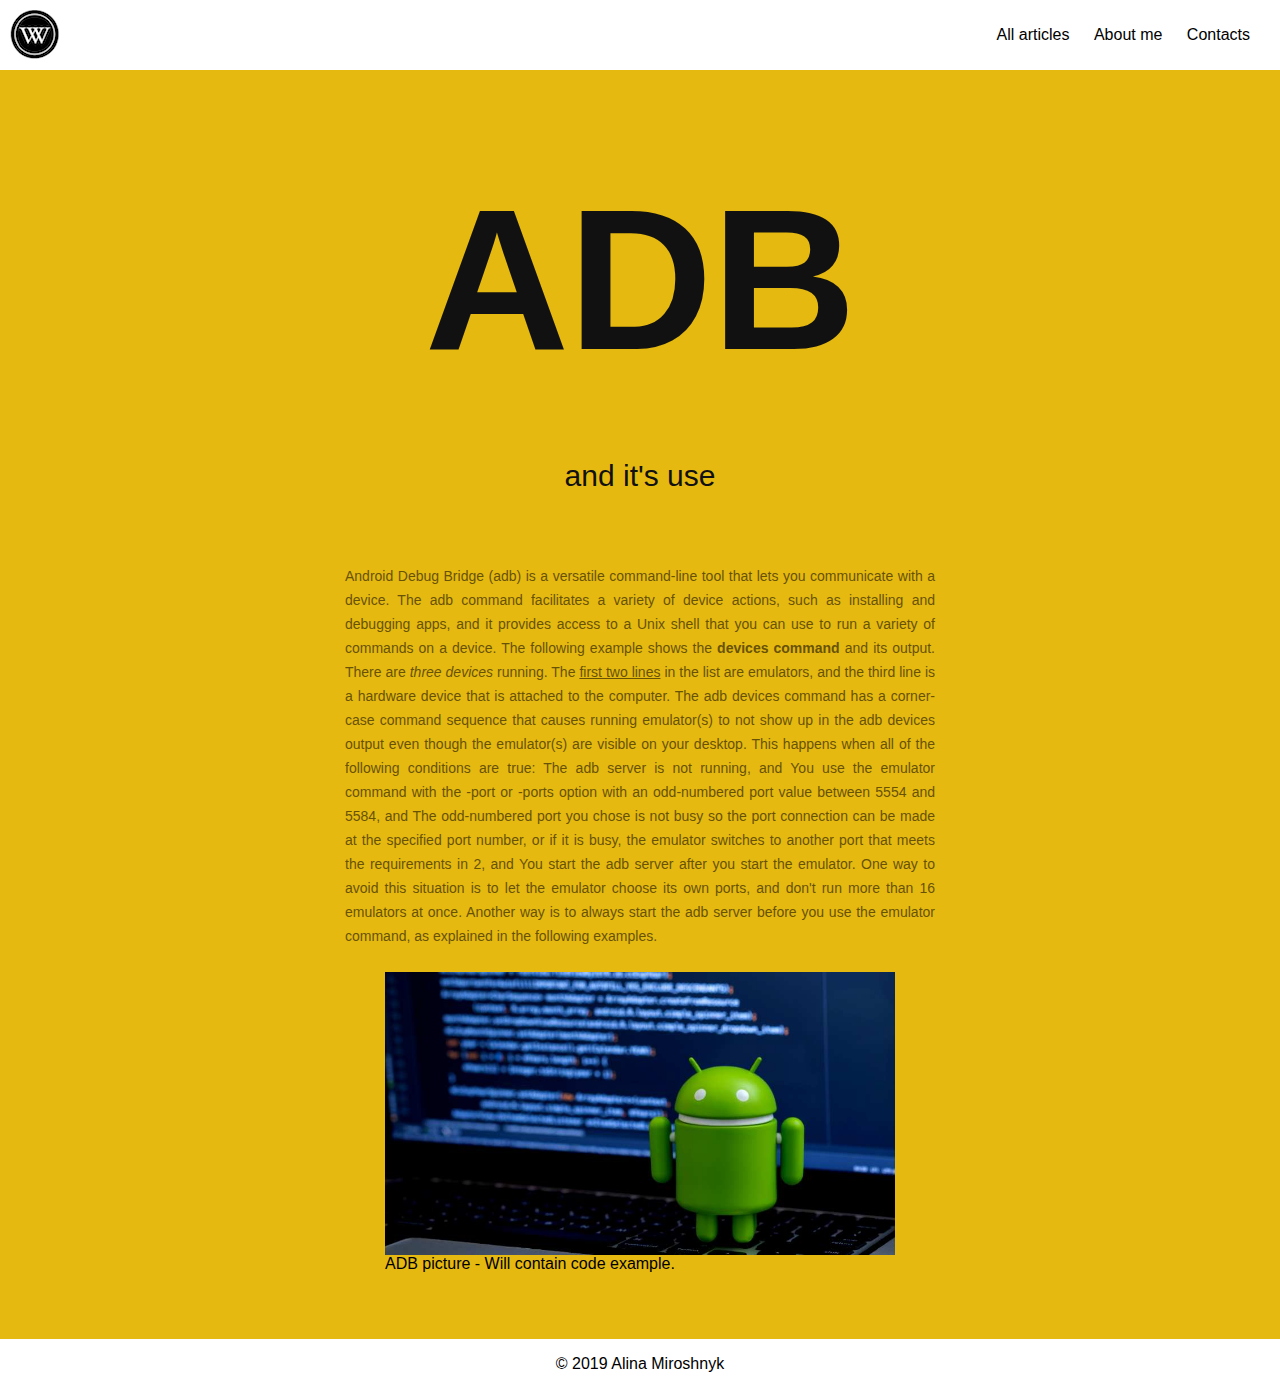
<file: posts/adb_article.html>
<!DOCTYPE html>
<html lang="en">

<head>
    <meta charset="utf-8" />
    <title>ADB</title>
    <meta content="width=device-width, initial-scale=1, maximum-scale=1" name="viewport" />
    <link rel="stylesheet" href="../css/style_article.css">
</head>

<body>
    <div class="container">
        <header class="main-nav">
            <div class="logo">
                <a href="../index.html">
                    <img src="../images/logo.png" />
                </a>
            </div>
            <nav>
                <ul>
                    <li class="nav-item">
                        <a href="../all_articles.html">All articles</a>
                    </li>
                    <li class="nav-item">
                        <a href="../aboutme.html">About me</a>
                    </li>
                    <li class="nav-item">
                        <a href="../contacts.html">Contacts</a>
                    </li>
                </ul>
            </nav>
        </header>

        <main>
            <section class="content-section">
                <div class="section-title">
                    <h1 class="h1" id="article-header">ADB</h1>
                    <h2 class="h2">and it's use</h2>
                </div>

                <div class="section-body">
                    <p class="p">Android Debug Bridge (adb) is a versatile command-line tool that lets you communicate
                        with a
                        device. The adb command facilitates a variety of device actions, such as installing and
                        debugging apps, and it provides access to a Unix shell that you can use to run a variety of
                        commands on a device.

                        The following example shows the <b>devices command</b> and its output. There are <i>three
                            devices</i>
                        running.
                        The <u>first two lines</u> in the list are emulators, and the third line is a hardware device
                        that is
                        attached to the computer.

                        The adb devices command has a corner-case command sequence that causes running emulator(s) to
                        not
                        show up in the adb devices output even though the emulator(s) are visible on your desktop. This
                        happens when all of the following conditions are true:

                        The adb server is not running, and
                        You use the emulator command with the -port or -ports option with an odd-numbered port value
                        between 5554 and 5584, and
                        The odd-numbered port you chose is not busy so the port connection can be made at the specified
                        port number, or if it is busy, the emulator switches to another port that meets the requirements
                        in 2, and
                        You start the adb server after you start the emulator.
                        One way to avoid this situation is to let the emulator choose its own ports, and don't run more
                        than 16 emulators at once. Another way is to always start the adb server before you use the
                        emulator command, as explained in the following examples.</p>
                    <figure>
                        <img class="image" src="../images/adb_help.jpeg" alt="adb">
                        <figcaption>ADB picture - Will contain code example.</figcaption>
                    </figure>
                </div>
            </section>
        </main>

        <footer class="footer">
            © 2019 Alina Miroshnyk
        </footer>
    </div>
</body>

</html>
</file>
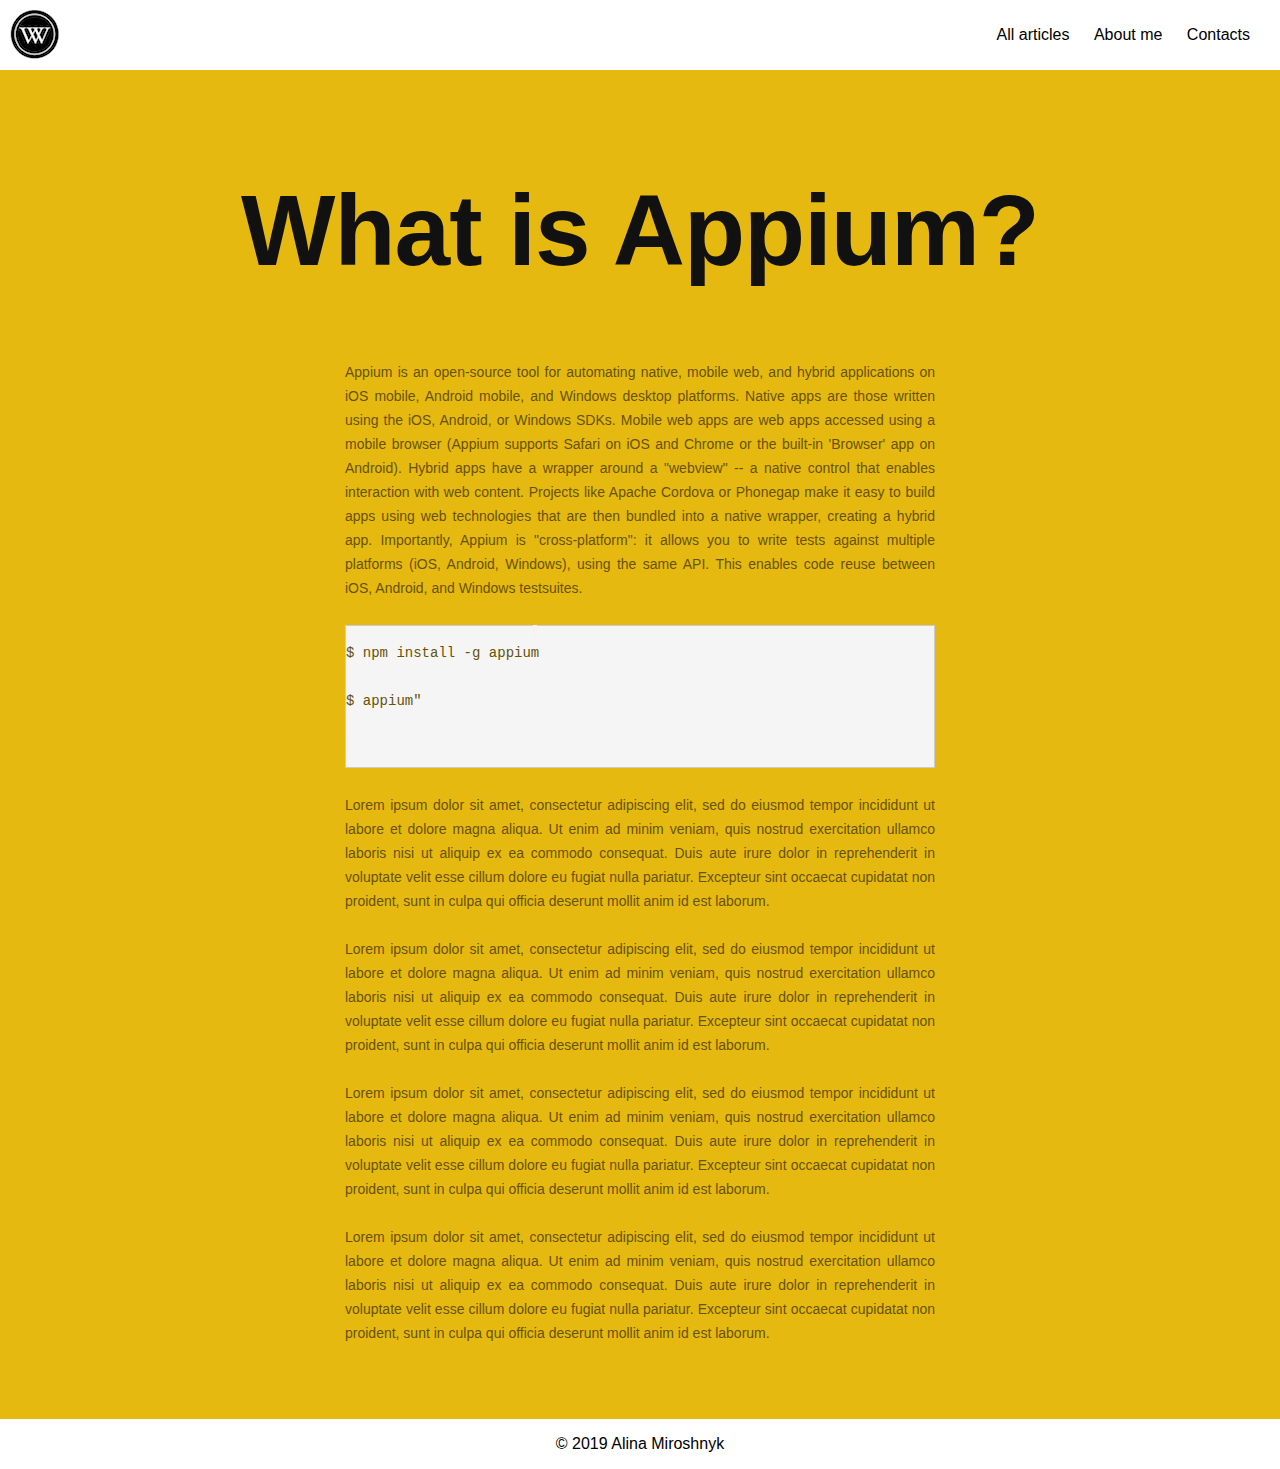
<file: posts/appium_article.html>
<!DOCTYPE html>
<html lang="en">

<head>
    <meta charset="utf-8" />
    <title>Appium</title>
    <meta content="width=device-width, initial-scale=1, maximum-scale=1" name="viewport" />
    <link rel="stylesheet" href="../css/style_article.css">
</head>

<body>
    <div class="container">
        <header class="main-nav">
            <div class="logo">
                <a href="../index.html">
                    <img src="../images/logo.png" />
                </a>
            </div>
            <nav>
                <ul>
                    <li class="nav-item">
                        <a href="../all_articles.html">All articles</a>
                    </li>
                    <li class="nav-item">
                        <a href="../aboutme.html">About me</a>
                    </li>
                    <li class="nav-item">
                        <a href="../contacts.html">Contacts</a>
                    </li>
                </ul>
            </nav>
        </header>

        <main>
            <section class="content-section">
                <div class="section-title">
                    <h1 class="more-words-header" id="article-header">What is Appium?</h1>
                </div>

                <div class="section-body">
                    <p>Appium is an open-source tool for automating native, mobile web, and hybrid applications on iOS
                        mobile, Android mobile, and Windows desktop platforms. Native apps are those written using the
                        iOS, Android, or Windows SDKs. Mobile web apps are web apps accessed using a mobile browser
                        (Appium supports Safari on iOS and Chrome or the built-in 'Browser' app on Android). Hybrid apps
                        have a wrapper around a "webview" -- a native control that enables interaction with web content.
                        Projects like Apache Cordova or Phonegap make it easy to build apps using web technologies that
                        are then bundled into a native wrapper, creating a hybrid app.

                        Importantly, Appium is "cross-platform": it allows you to write tests against multiple platforms
                        (iOS, Android, Windows), using the same API. This enables code reuse between iOS, Android, and
                        Windows testsuites.</p>
                    <pre>
                        <code>
                            <p class="code-example">$ npm install -g appium</p>
                            <p class="code-example">$ appium"</p>
                        </code>
                    </pre>
                    <p>Lorem ipsum dolor sit amet, consectetur adipiscing elit, sed do eiusmod tempor incididunt ut
                        labore et dolore magna aliqua. Ut enim ad minim veniam, quis nostrud exercitation ullamco
                        laboris nisi ut aliquip ex ea commodo consequat. Duis aute irure dolor in reprehenderit in
                        voluptate velit esse cillum dolore eu fugiat nulla pariatur. Excepteur sint occaecat cupidatat
                        non proident, sunt in culpa qui officia deserunt mollit anim id est laborum.</p>

                    <p>Lorem ipsum dolor sit amet, consectetur adipiscing elit, sed do eiusmod tempor incididunt ut
                        labore et dolore magna aliqua. Ut enim ad minim veniam, quis nostrud exercitation ullamco
                        laboris nisi ut aliquip ex ea commodo consequat. Duis aute irure dolor in reprehenderit in
                        voluptate velit esse cillum dolore eu fugiat nulla pariatur. Excepteur sint occaecat cupidatat
                        non proident, sunt in culpa qui officia deserunt mollit anim id est laborum.</p>

                    <p>Lorem ipsum dolor sit amet, consectetur adipiscing elit, sed do eiusmod tempor incididunt ut
                        labore et dolore magna aliqua. Ut enim ad minim veniam, quis nostrud exercitation ullamco
                        laboris nisi ut aliquip ex ea commodo consequat. Duis aute irure dolor in reprehenderit in
                        voluptate velit esse cillum dolore eu fugiat nulla pariatur. Excepteur sint occaecat cupidatat
                        non proident, sunt in culpa qui officia deserunt mollit anim id est laborum.</p>

                    <p>Lorem ipsum dolor sit amet, consectetur adipiscing elit, sed do eiusmod tempor incididunt ut
                        labore et dolore magna aliqua. Ut enim ad minim veniam, quis nostrud exercitation ullamco
                        laboris nisi ut aliquip ex ea commodo consequat. Duis aute irure dolor in reprehenderit in
                        voluptate velit esse cillum dolore eu fugiat nulla pariatur. Excepteur sint occaecat cupidatat
                        non proident, sunt in culpa qui officia deserunt mollit anim id est laborum.</p>
                </div>
            </section>
        </main>

        <footer class="footer">
            © 2019 Alina Miroshnyk
        </footer>
    </div>
</body>

</html>
</file>
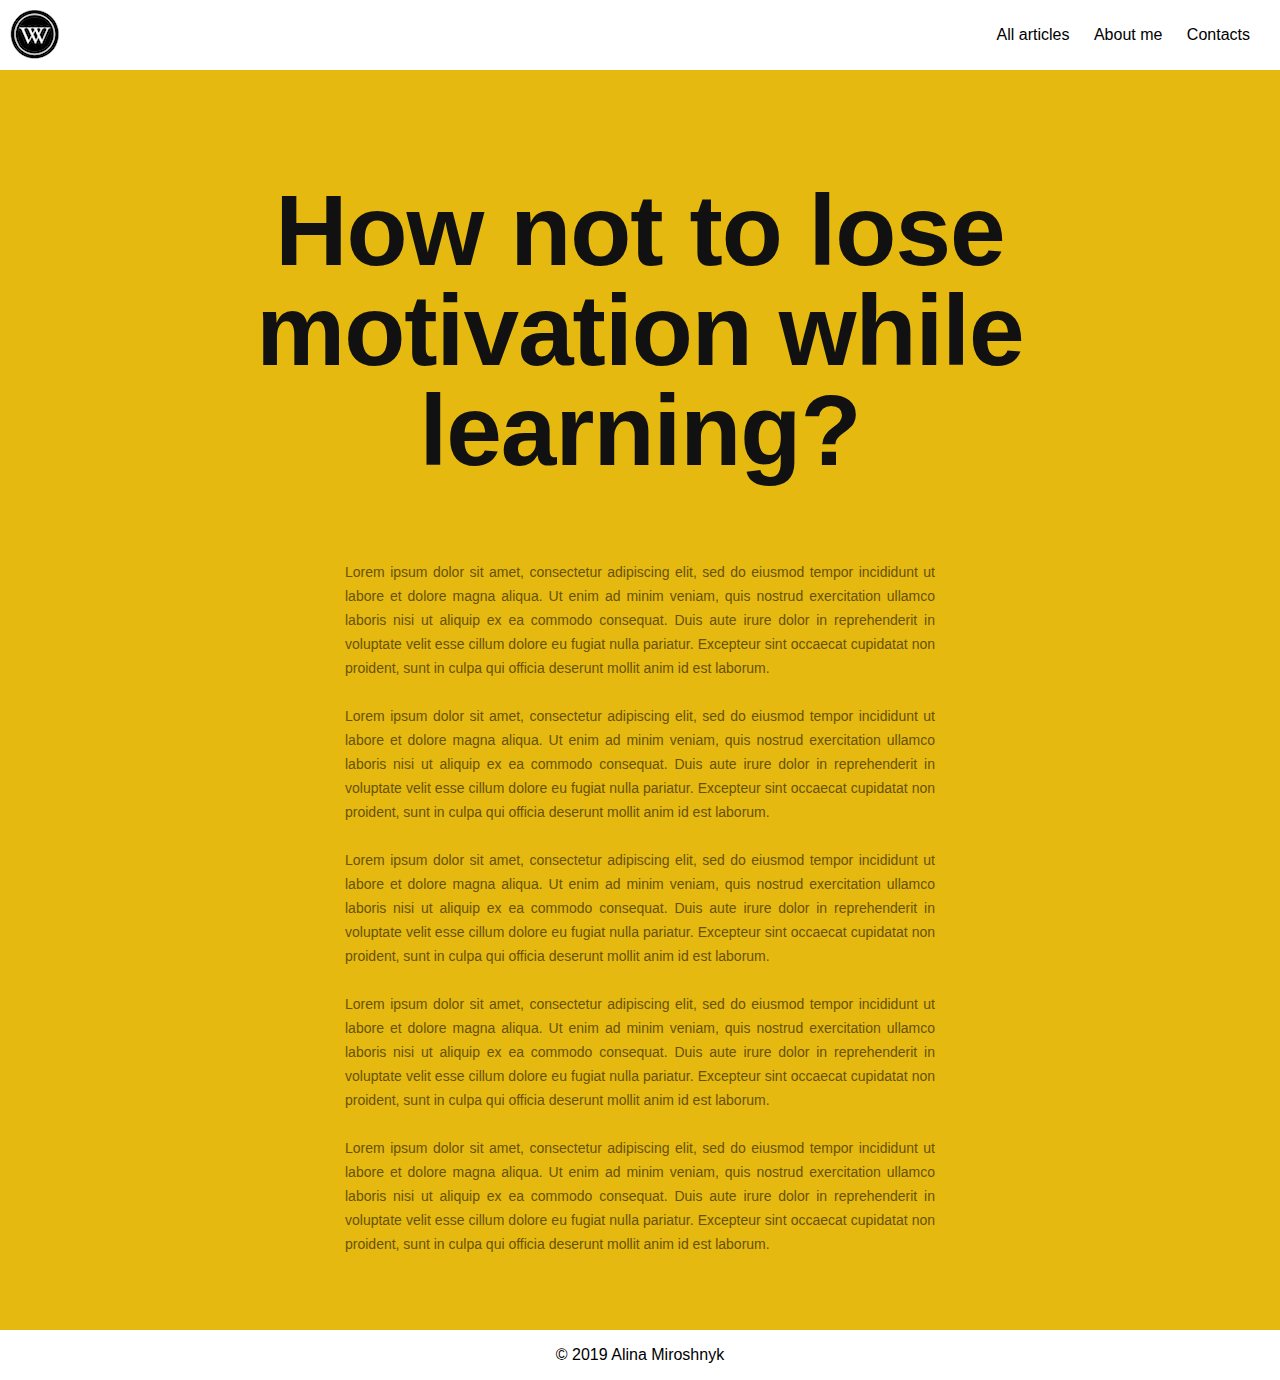
<file: posts/motivation_article.html>
<!DOCTYPE html>
<html lang="en">

<head>
    <meta charset="utf-8" />
    <title>Motivation</title>
    <meta content="width=device-width, initial-scale=1, maximum-scale=1" name="viewport" />
    <link rel="stylesheet" href="../css/style_article.css">
</head>

<body>
    <div class="container">
        <header class="main-nav">
            <div class="logo">
                <a href="../index.html">
                    <img src="../images/logo.png" />
                </a>
            </div>
            <nav>
                <ul>
                    <li class="nav-item">
                        <a href="../all_articles.html">All articles</a>
                    </li>
                    <li class="nav-item">
                        <a href="../aboutme.html">About me</a>
                    </li>
                    <li class="nav-item">
                        <a href="../contacts.html">Contacts</a>
                    </li>
                </ul>
            </nav>
        </header>

        <main>
            <section class="content-section">
                <div class="section-title">
                    <h2 class="more-words-header" id="article-header">How not to lose motivation while learning?</h2>
                </div>

                <div class="section-body">
                    <p>Lorem ipsum dolor sit amet, consectetur adipiscing elit, sed do eiusmod tempor incididunt ut
                        labore et dolore magna aliqua. Ut enim ad minim veniam, quis nostrud exercitation ullamco
                        laboris nisi ut aliquip ex ea commodo consequat. Duis aute irure dolor in reprehenderit in
                        voluptate velit esse cillum dolore eu fugiat nulla pariatur. Excepteur sint occaecat cupidatat
                        non proident, sunt in culpa qui officia deserunt mollit anim id est laborum.</p>

                    <p>Lorem ipsum dolor sit amet, consectetur adipiscing elit, sed do eiusmod tempor incididunt ut
                        labore et dolore magna aliqua. Ut enim ad minim veniam, quis nostrud exercitation ullamco
                        laboris nisi ut aliquip ex ea commodo consequat. Duis aute irure dolor in reprehenderit in
                        voluptate velit esse cillum dolore eu fugiat nulla pariatur. Excepteur sint occaecat cupidatat
                        non proident, sunt in culpa qui officia deserunt mollit anim id est laborum.</p>

                    <p>Lorem ipsum dolor sit amet, consectetur adipiscing elit, sed do eiusmod tempor incididunt ut
                        labore et dolore magna aliqua. Ut enim ad minim veniam, quis nostrud exercitation ullamco
                        laboris nisi ut aliquip ex ea commodo consequat. Duis aute irure dolor in reprehenderit in
                        voluptate velit esse cillum dolore eu fugiat nulla pariatur. Excepteur sint occaecat cupidatat
                        non proident, sunt in culpa qui officia deserunt mollit anim id est laborum.</p>

                    <p>Lorem ipsum dolor sit amet, consectetur adipiscing elit, sed do eiusmod tempor incididunt ut
                        labore et dolore magna aliqua. Ut enim ad minim veniam, quis nostrud exercitation ullamco
                        laboris nisi ut aliquip ex ea commodo consequat. Duis aute irure dolor in reprehenderit in
                        voluptate velit esse cillum dolore eu fugiat nulla pariatur. Excepteur sint occaecat cupidatat
                        non proident, sunt in culpa qui officia deserunt mollit anim id est laborum.</p>

                    <p>Lorem ipsum dolor sit amet, consectetur adipiscing elit, sed do eiusmod tempor incididunt ut
                        labore et dolore magna aliqua. Ut enim ad minim veniam, quis nostrud exercitation ullamco
                        laboris nisi ut aliquip ex ea commodo consequat. Duis aute irure dolor in reprehenderit in
                        voluptate velit esse cillum dolore eu fugiat nulla pariatur. Excepteur sint occaecat cupidatat
                        non proident, sunt in culpa qui officia deserunt mollit anim id est laborum.</p>
                </div>
            </section>
        </main>

        <footer class="footer">
            © 2019 Alina Miroshnyk
        </footer>
    </div>
</body>

</html>
</file>
<file: css/style_main_page.css>
html,
body {
    margin: 0;
    padding: 0;
    background-color: #f4f4f4;
}

.container {
    padding-top: 70px;
    position: relative;
    font-family: 'Helvetica Neue', sans-serif; 
}

.main-nav {
    display: flex;
    background-color: white;
    position: fixed;
    top: 0;
    width: 100%;
    z-index: 1;
}

/* HEADER */
.main-nav .logo {
    flex: 0 0 auto;
}

.main-nav .logo img {
    padding: 10px;
    max-width: 100%;
    vertical-align: top;
}

.main-nav nav {
    flex: 1 1 auto;
    padding: 10px;
    display: flex;
    align-items: center;
    margin-right: 20px;
}

.main-nav nav ul {
    padding: 0;
    margin: 0;
    text-align: right;
    width: 100%;
}

.main-nav nav .nav-item {
    display: inline-block;
}

.main-nav nav .nav-item a {
    text-decoration: none;
    padding-left: 20px;
    color: black;
}

/*  HERO IMAGE SECTION */
main .hero-section {
    position: relative;
}

.hero-image {
    margin-left: auto;
    margin-right: auto;
    width: 100%;
    height: 500px;
    background-image: url('../images/main.png');
    background-repeat: no-repeat;
}

.hero-text {
    position: absolute;
    left: 50%;
    top: 50%;
    transform: translate(-50%, -50%);
    color: #e6b910;
    
}

.h1 {
    font-size: 100px; 
    font-weight: bold; 
    letter-spacing: -1px; 
    line-height: 0;
}

.h3 {
    font-size: 30px; 
    letter-spacing: 1px;
    font-weight: 250;
}

main .content-section {
    padding: 16px;
    letter-spacing: 1px;
    padding: 50px;
}

/* ABOUT ME SECTION */
.content .myimg {
    display: grid;
    grid-template-columns: auto;
    grid-template-rows: 300px;
    grid-template-areas:
        "info"
        "picture";
}

.myimg {
    width: 200px;
    height: 190px;
    grid-area: picture;
    border-radius: 100px;

}

.section-title {
    widows: 100%;
    text-align: center;
    width: 100%;
    padding: 30px;
}

#quote-section { 
    background-image: url(../images/quote.jpg);
    background-size: cover;
}

.quote {
    font-family: 'Courier New', Courier, monospace;;
    text-align: center;
    width: 100%;
    padding: 30px;
}

.content {
    display: flex;
    flex-flow: row wrap;
    justify-content: space-around;
    align-content: flex-start;
}

/* POSTS GALLERY */
div.gallery {
    margin: 5px;
    border: 1px solid #ccc;
    float: center;
    width: 300px;
    background-color: whitesmoke;

}

div.gallery:hover {
    border: 1px solid #777;
}

div.gallery img {
    width: 100%;
    height: auto;
}

div.desc {
    padding: 10px;
    text-align: center;
}

/* FOOTER */
.footer {
    widows: 100%;
    text-align: center;
    padding: 16px; 
    background: white;
}

/* RESPONSIVE LAYOUT */
@media screen and (max-width: 1035px) {

    .leftcolumn,
    .rightcolumn {
        width: 100%;
        padding: 0;
    }

    #home-header {
        font-size: 30px;
    }

    #body-text {
        font-size: 20px;
    }

    #photo-text {
        font-size: 20px;
    }

    #photo-text-header {
        font-size: 20px;
        text-align: center;
    }
}
</file>
<file: css/style_aboutme.css>
html,
body {
    margin: 0;
    padding: 0;
    background-color: #f4f4f4;
}

.container {
    padding-top: 70px;
    position: relative;
    font-family: 'Helvetica Neue', sans-serif;
    line-height: 1;
    background-image: url('../images/about.jpg');
    background-repeat: no-repeat;
    background-position: center;
    background-size: cover;
}

.main-nav {
    display: flex;
    background-color: white;
    position: fixed;
    top: 0;
    width: 100%;
    z-index: 1;
}

/* HEADER */
.main-nav .logo {
    flex: 0 0 auto;
}

.main-nav .logo img {
    padding: 10px;
    max-width: 100%;
    vertical-align: top;
}

.main-nav nav {
    flex: 1 1 auto;
    padding: 10px;
    display: flex;
    align-items: center;
    margin-right: 20px;
}

.main-nav nav ul {
    padding: 0;
    margin: 0;
    text-align: right;
    width: 100%;
}

.main-nav nav .nav-item {
    display: inline-block;
}

.main-nav nav .nav-item a {
    text-decoration: none;
    padding-left: 20px;
    color: black;
}

/* MAIN SECTION*/
main .content-section {
    padding: 50px;
    height: calc(100vh - 80px);
}

.h2 {
    font-size: 80px; 
    font-weight: bold; 
    letter-spacing: -1px; 
    line-height: 0;
    text-align: right;
    margin-top: 30px;
}

.section-body {
    font-size: 20px; 
    font-weight: 200; 
    letter-spacing: 1px; 
    /* line-height: 0; */
    margin: auto;
    text-align: right;
}

/* FOOTER */
.footer {
    widows: 100%;
    text-align: center;
    padding: 16px;
    background: #ddd;
}

/* RESPONSIVE LAYOUT */
@media screen and (max-width: 800px) {

    .leftcolumn,
    .rightcolumn {
        width: 100%;
        padding: 0;
    }

    #aboutme-header {
        font-size: 50px;
    }

    #body-text {
        font-size: 20px;
    }
}
</file>
<file: css/style_article.css>
html,
body {
    margin: 0;
    padding: 0;
    background-color: #f4f4f4;
}

.container {
    padding-top: 70px;
    position: relative;
    font-family: 'Helvetica Neue', sans-serif;
    background-color: #e6b910;
}

.main-nav {
    display: flex;
    background-color: white;
    position: fixed;
    top: 0;
    width: 100%;
    z-index: 1;
}

/* HEADER */
.main-nav .logo {
    flex: 0 0 auto;
}

.main-nav .logo img {
    padding: 10px;
    max-width: 100%;
    vertical-align: top;
}

.main-nav nav {
    flex: 1 1 auto;
    padding: 10px;
    display: flex;
    align-items: center;
    margin-right: 20px;
}

.main-nav nav ul {
    padding: 0;
    margin: 0;
    text-align: right;
    width: 100%;
}

.main-nav nav .nav-item {
    display: inline-block;
}

.main-nav nav .nav-item a {
    text-decoration: none;
    padding-left: 20px;
    color: black;
}

/* MAIN SECTION */
h1 { 
    color: #111; 
    font-size: 200px; 
    font-weight: bold; 
    letter-spacing: -1px; 
    line-height: 1; 
    text-align: center; 
    padding: 50px;
    margin-top: 10px;
    margin-bottom: 30px;
}


h2 { color: #111; 
    font-size: 30px; 
    font-weight: 300; 
    line-height: 32px; 
    margin: 0 0 72px; 
    text-align: center; 
}

.more-words-header {
    color: #111; 
    font-size: 100px; 
    font-weight: bold; 
    letter-spacing: -1px; 
    line-height: 1; 
    text-align: center; 
    padding: 50px;
    margin-top: 10px;
    margin-bottom: 30px;
}


.section-body {
    width: 50%;
    margin: auto;
}

p { 
    color: #685206; 
    font-size: 14px; 
    line-height: 24px; 
    margin: 0 0 24px; 
    text-align: justify; 
    text-justify: inter-word; 
    /* margin-left: 300px;
    margin-right: 300px; */
}

pre {
    background-color: #f5f5f5;
    border: 1px solid #ccc;
    margin-top: 25px;
    margin-bottom: 25px;
}

code {
    padding: 2px 4px;
    font-size: 90%;
    color: #c7254e;
    white-space: nowrap;
    background-color: #f9f2f4;
    border-radius: 0;
}

.dollar-var {
    display: block;
    overflow-x: auto;
    padding: 0.5em;
    color: #333;
    -webkit-text-size-adjust: none;
}

.image {
    max-width: 100%;
    height: auto;
    display: block;
    margin-left: auto;
    margin-right: auto;

}

main .content-section {
    padding: 50px;
} 

/* FOOTER */
.footer {
    widows: 100%;
    text-align: center;
    padding: 16px;
    background: white;
}

/* RESPONSIVE LAYOUT */
@media screen and (max-width: 800px) {

    .leftcolumn,
    .rightcolumn {
        width: 100%;
        padding: 0;
    }

    #article-header {
        font-size: 50px;
    }
}
</file>
<file: css/style_all_articles.css>
html,
body {
    margin: 0;
    padding: 0;
    background-color: #f4f4f4;
}

.container {
    padding-top: 70px;
    position: relative;
    font-family: 'Helvetica Neue', sans-serif; 
    background-color: #e6b910;
}

.main-nav {
    display: flex;
    background-color: white;
    position: fixed;
    top: 0;
    width: 100%;
    z-index: 1;
}

/* HEADER */
.main-nav .logo {
    flex: 0 0 auto;
}

.main-nav .logo img {
    padding: 10px;
    max-width: 100%;
    vertical-align: top;
}

.main-nav nav {
    flex: 1 1 auto;
    padding: 10px;
    display: flex;
    align-items: center;
    margin-right: 20px;
}

.main-nav nav ul {
    padding: 0;
    margin: 0;
    text-align: right;
    width: 100%;
}

.main-nav nav .nav-item {
    display: inline-block;
}

.main-nav nav .nav-item a {
    text-decoration: none;
    padding-left: 20px;
    color: black;
}

/* MAIN SECTION */
main .content-section {
    padding: 50px;
    height: calc(100vh - 80px);
}

.section-title {
    widows: 100%;
    text-align: center;
    width: 100%;
    padding: 30px;
}

.h1 {
    font-size: 50px;
    margin-top: 10px;
}

.content {
    display: flex;
    flex-flow: row wrap;
    justify-content: space-around;
    align-content: flex-start;
}

/* POSTS GALLERY */
div.gallery {
    margin: 5px;
    border: 1px solid #ccc;
    float: center;
    width: 300px;
    background-color: whitesmoke;
}

div.gallery:hover {
    border: 1px solid #777;
}

div.gallery img {
    width: 100%;
    height: auto;
}

div.desc {
    padding: 10px;
    text-align: center;
}

/* FOOTER */
.footer {
    widows: 100%;
    text-align: center;
    padding: 16px;
    background: white;
}

/* RESPONSIVE LAYOUT */
@media screen and (max-width: 800px) {

    .leftcolumn,
    .rightcolumn {
        width: 100%;
        padding: 0;
    }

    main .content-section {
        padding: 50px;
        height: calc(250vh - 80px);
    }
}
</file>
<file: css/style_contacts.css>
html,
body {
    margin: 0;
    padding: 0;
    background-color: #f4f4f4;
}

.container {
    padding-top: 70px;
    position: relative;
    font-family: 'Helvetica Neue', sans-serif;
    line-height: 1;
    background-image: url('../images/contact.jpg');
    background-repeat: no-repeat;
    background-position: center;
    background-size: cover;
}

.main-nav {
    display: flex;
    background-color: white;
    position: fixed;
    top: 0;
    width: 100%;
    z-index: 1;
}

/* HEADER */
.main-nav .logo {
    flex: 0 0 auto;
}

.main-nav .logo img {
    padding: 10px;
    max-width: 100%;
    vertical-align: top;
}

.main-nav nav {
    flex: 1 1 auto;
    padding: 10px;
    display: flex;
    align-items: center;
    margin-right: 20px;
}

.main-nav nav ul {
    padding: 0;
    margin: 0;
    text-align: right;
    width: 100%;
}

.main-nav nav .nav-item {
    display: inline-block;
}

.main-nav nav .nav-item a {
    text-decoration: none;
    padding-left: 20px;
    color: black;
}

/* MAIN SECTION */
main .content-section {
    padding: 50px;
    height: calc(100vh - 80px);
}

.h1 {
    line-height: 1;
    text-align: right;
    margin-top: 80px;
    font-size: 100px;
}

.section-body {
    line-height: 1;
    text-align: right;
    font-size: 25px;
}

/* FOOTER */
.footer {
    widows: 100%;
    text-align: center;
    padding: 16px;
    background: #ddd;
}

/* RESPONSIVE LAYOUT */
@media screen and (max-width: 800px) {

    .leftcolumn,
    .rightcolumn {
        width: 100%;
        padding: 0;
    }

    #contact-header {
        font-size: 50px;
    }

    #body-text {
        font-size: 20px;
    }
}
</file>
